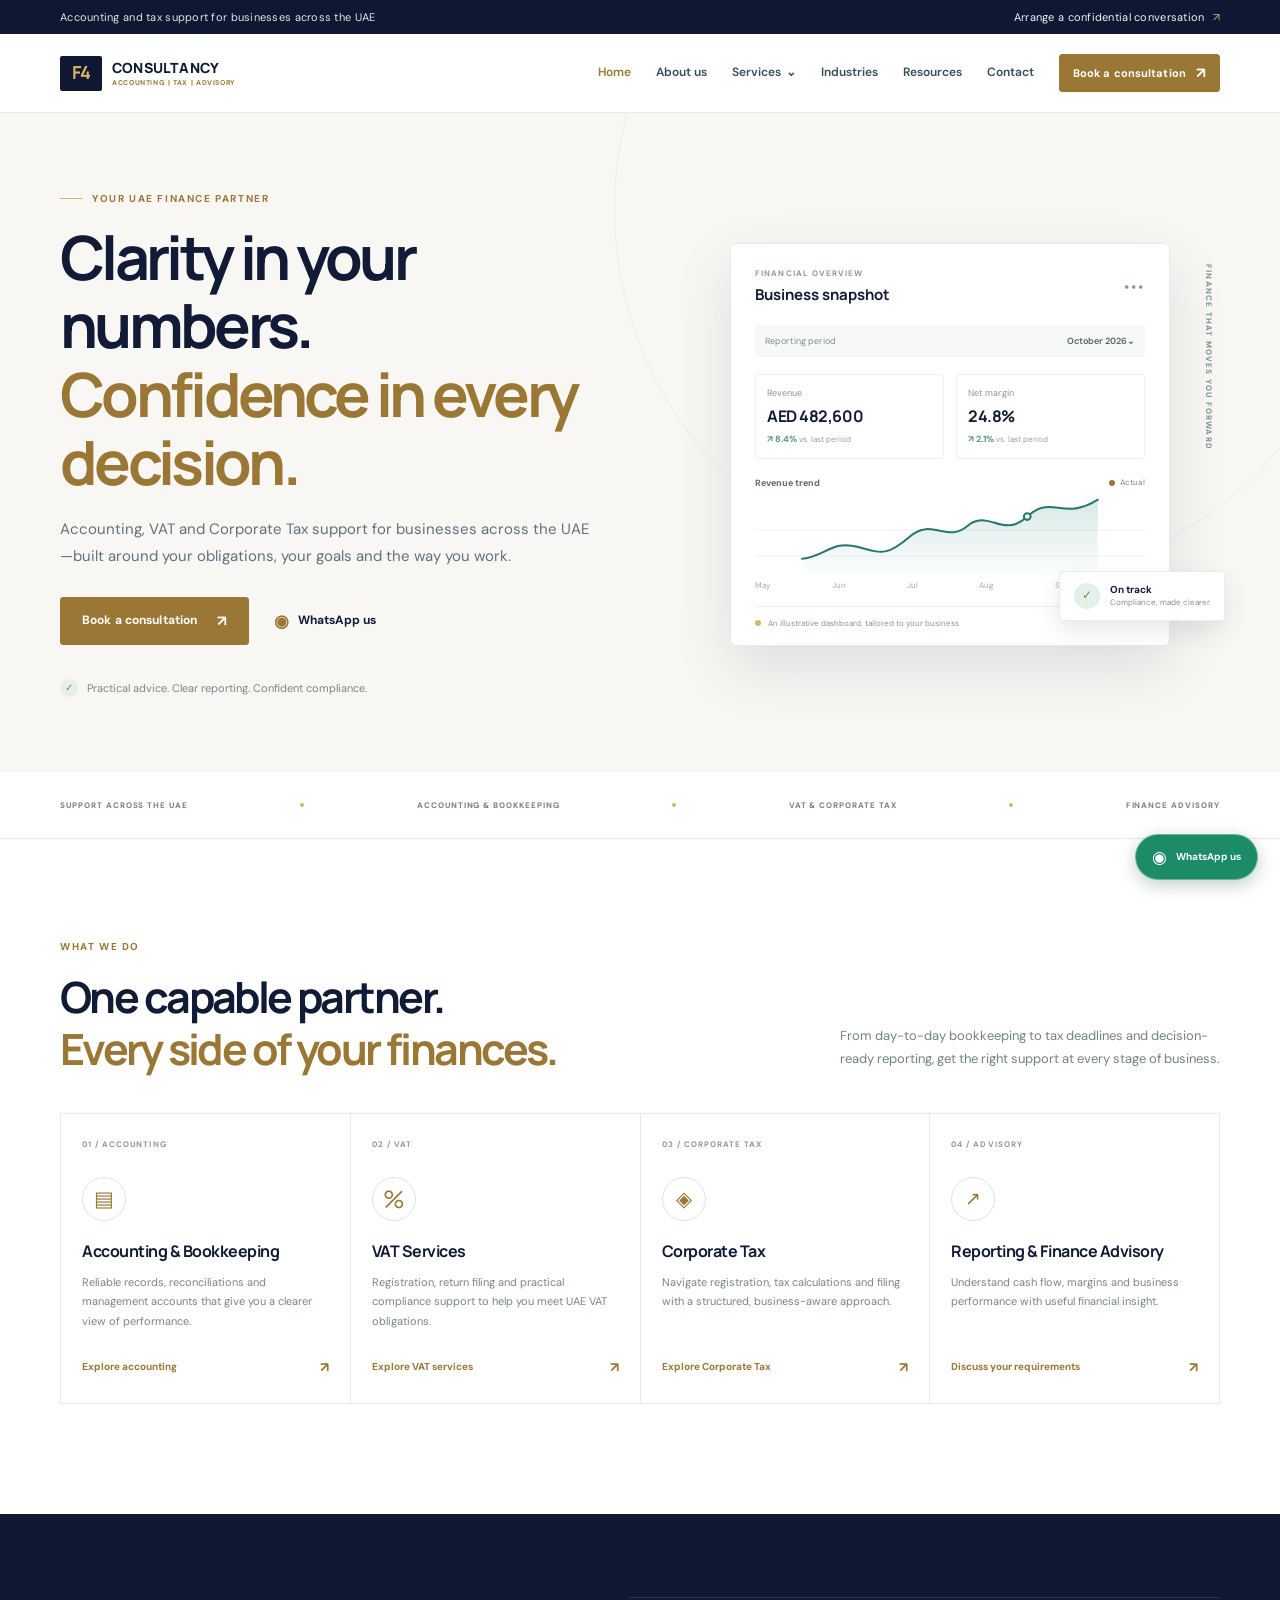
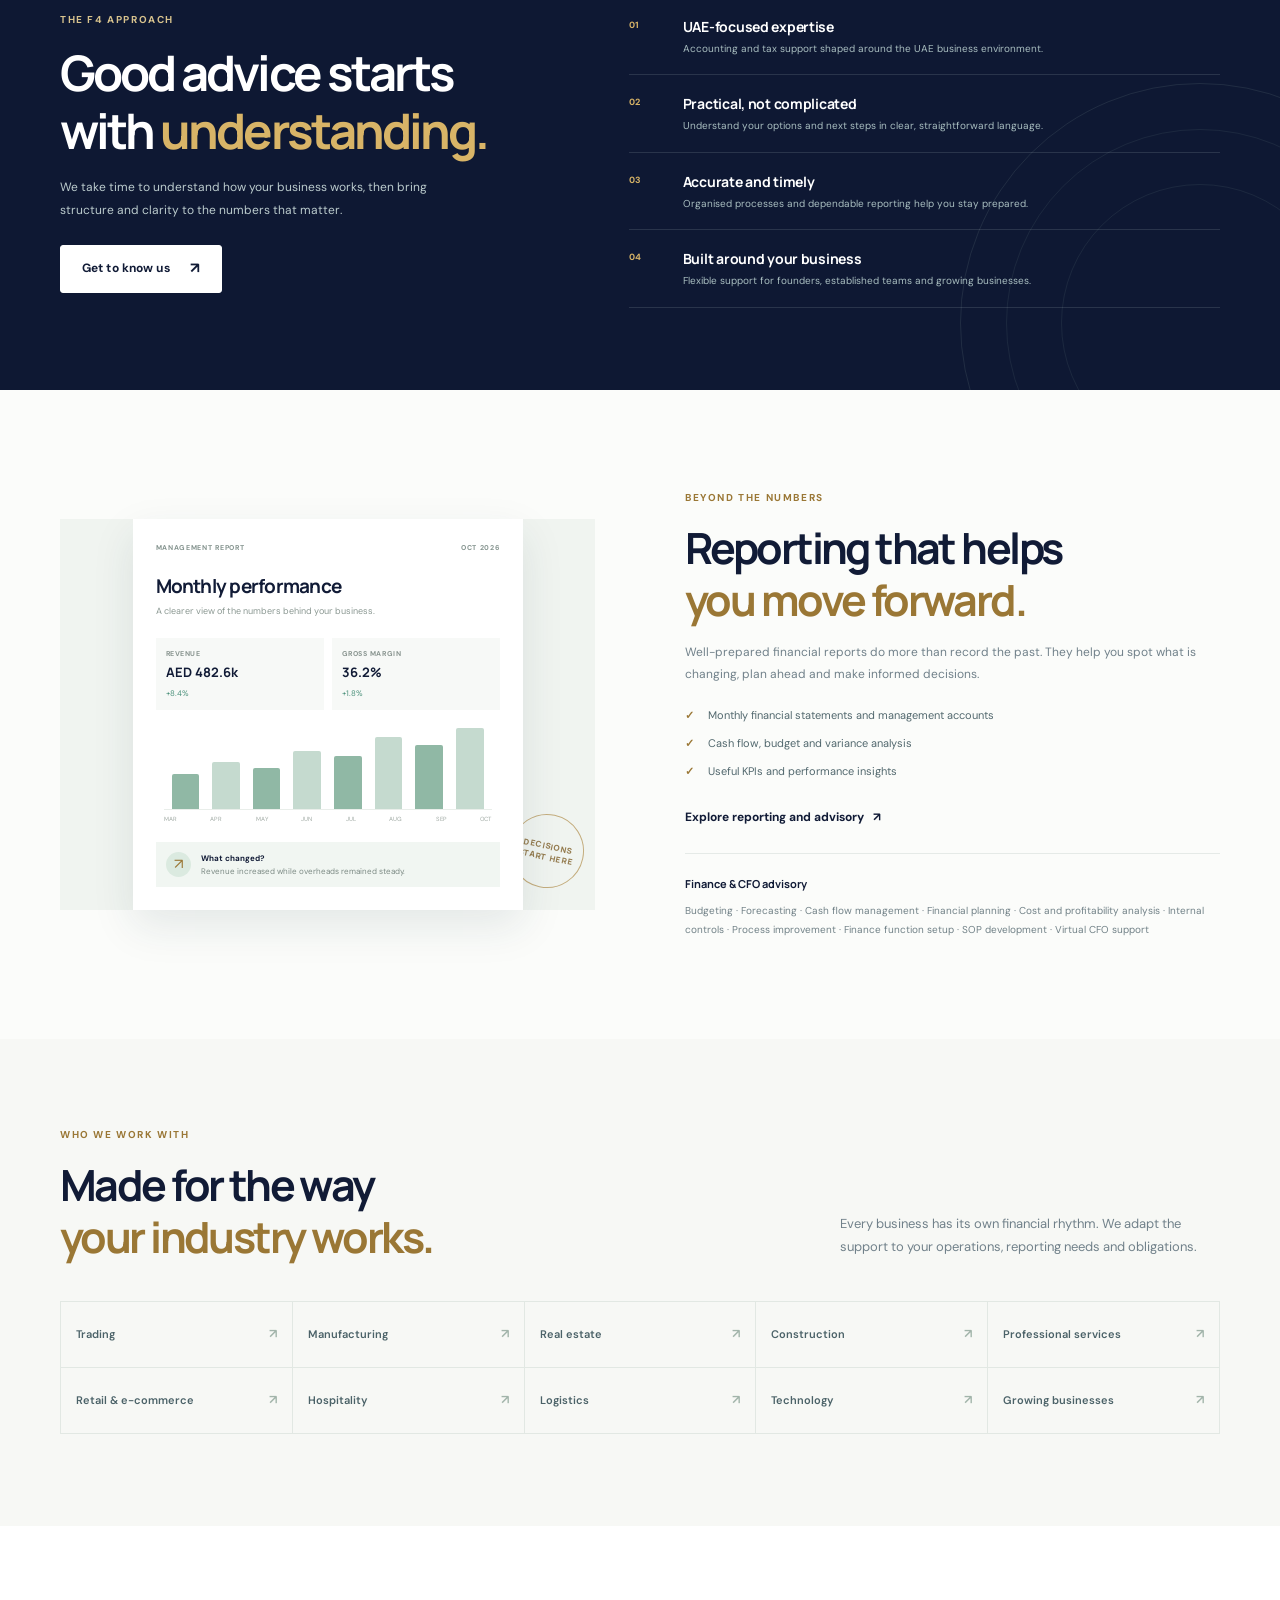
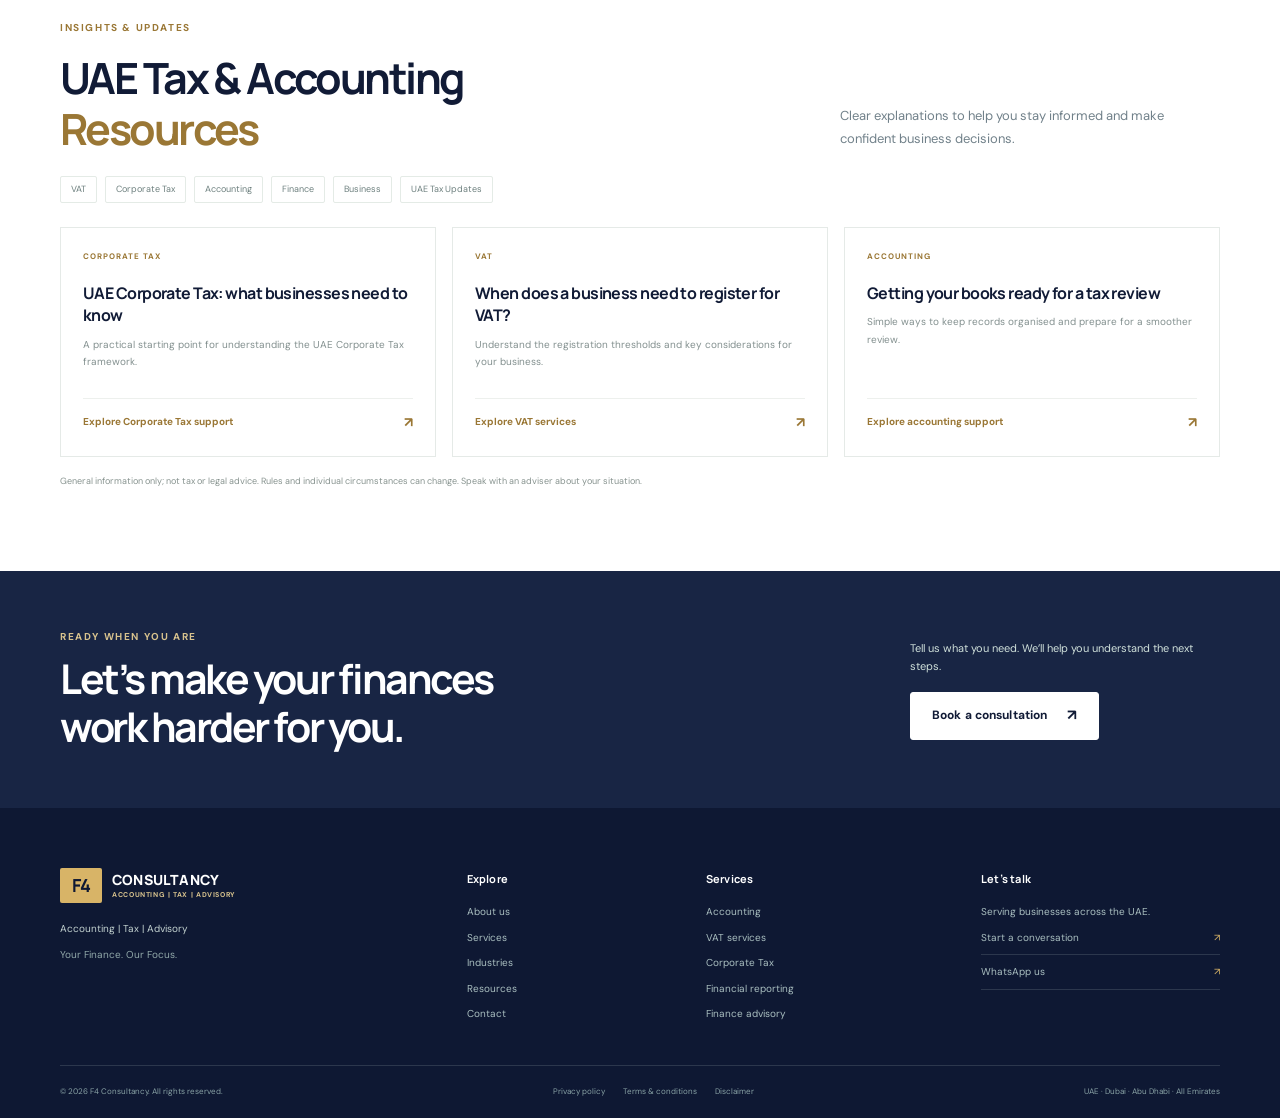
<file: index.html>
<!doctype html>
<html lang="en">
<head>
  <meta charset="utf-8">
  <meta name="viewport" content="width=device-width, initial-scale=1">
  <meta name="description" content="Accounting, bookkeeping, UAE VAT and Corporate Tax support for businesses across the Emirates. Get clear, practical financial guidance from F4 Consultancy.">
  <meta name="theme-color" content="#0e1833">
  <title>UAE Accounting, VAT & Corporate Tax | F4 Consultancy</title>
  <link rel="preconnect" href="https://fonts.googleapis.com">
  <link rel="preconnect" href="https://fonts.gstatic.com" crossorigin>
  <link href="https://fonts.googleapis.com/css2?family=DM+Sans:wght@400;500;600;700&family=Manrope:wght@400;500;600;700;800&display=swap" rel="stylesheet">
  <link rel="stylesheet" href="styles.css">
  <script src="script.js" defer></script>
</head>
<body>
  <div class="topline"><div class="container topline-inner"><span>Accounting and tax support for businesses across the UAE</span><a href="contact.html">Arrange a confidential conversation <span aria-hidden="true">↗</span></a></div></div>
  <header class="site-header">
    <div class="container nav-wrap">
      <a class="brand" href="index.html" aria-label="F4 Consultancy home"><span class="brand-mark">F4</span><span class="brand-name">CONSULTANCY<span>ACCOUNTING | TAX | ADVISORY</span></span></a>
      <button class="menu-toggle" type="button" aria-expanded="false" aria-controls="main-nav"><span></span><span></span><span class="sr-only">Open navigation</span></button>
      <nav class="main-nav" id="main-nav" aria-label="Main navigation">
        <a class="active" href="index.html">Home</a>
        <a href="about.html">About us</a>
        <div class="nav-dropdown"><a href="#services">Services <span aria-hidden="true">⌄</span></a><div class="dropdown-panel">
          <a href="accounting.html">Accounting &amp; Bookkeeping</a><a href="vat.html">VAT Services</a><a href="corporate-tax.html">Corporate Tax</a><a href="#reporting">Financial Reporting</a><a href="#advisory">CFO &amp; Finance Advisory</a>
        </div></div>
        <a href="#industries">Industries</a><a href="#resources">Resources</a><a href="contact.html">Contact</a>
        <a class="button button-small nav-cta" href="contact.html">Book a consultation <span aria-hidden="true">↗</span></a>
      </nav>
    </div>
  </header>
  <main>
    <section class="hero">
      <div class="container hero-grid">
        <div class="hero-copy">
          <p class="eyebrow"><span class="eyebrow-line"></span> Your UAE finance partner</p>
          <h1>Clarity in your numbers.<br><span>Confidence in every decision.</span></h1>
          <p class="hero-lead">Accounting, VAT and Corporate Tax support for businesses across the UAE—built around your obligations, your goals and the way you work.</p>
          <div class="hero-actions"><a class="button" href="contact.html">Book a consultation <span aria-hidden="true">↗</span></a><a class="text-link" href="https://wa.me/971561907223?text=Hello%2C%20I%20would%20like%20to%20know%20more%20about%20your%20accounting%2FVAT%2FCorporate%20Tax%20services." target="_blank" rel="noopener noreferrer"><span class="whatsapp-icon" aria-hidden="true">◉</span> WhatsApp us</a></div>
          <div class="hero-note"><span class="check-mark">✓</span> Practical advice. Clear reporting. Confident compliance.</div>
        </div>
        <div class="hero-visual" aria-label="Illustration of a financial performance dashboard">
          <div class="visual-orbit orbit-one"></div><div class="visual-orbit orbit-two"></div>
          <div class="dashboard">
            <div class="dash-head"><div><span class="dash-caption">FINANCIAL OVERVIEW</span><strong>Business snapshot</strong></div><span class="dash-menu">•••</span></div>
            <div class="dash-period">Reporting period <b>October 2026⌄</b></div>
            <div class="metric-row"><div class="metric"><span>Revenue</span><b>AED 482,600</b><small class="positive">↗ 8.4% <em>vs. last period</em></small></div><div class="metric"><span>Net margin</span><b>24.8%</b><small class="positive">↗ 2.1% <em>vs. last period</em></small></div></div>
            <div class="chart-heading"><span>Revenue trend</span><span class="chart-legend"><i></i> Actual</span></div>
            <div class="chart" aria-hidden="true"><div class="chart-grid"></div><svg viewBox="0 0 440 128" role="img" aria-label="Illustrative rising revenue chart"><defs><linearGradient id="chartfill" x1="0" x2="0" y1="0" y2="1"><stop offset="0%" stop-color="#62a79a" stop-opacity=".25"/><stop offset="100%" stop-color="#62a79a" stop-opacity="0"/></linearGradient></defs><path d="M0,98 C35,94 45,70 82,80 S126,94 160,65 S215,75 246,49 S299,69 335,35 S388,43 440,10 L440,128 L0,128 Z" fill="url(#chartfill)"/><path d="M0,98 C35,94 45,70 82,80 S126,94 160,65 S215,75 246,49 S299,69 335,35 S388,43 440,10" fill="none" stroke="#26776f" stroke-width="3" stroke-linecap="round"/><circle cx="335" cy="35" r="5" fill="#fff" stroke="#26776f" stroke-width="3"/></svg></div>
            <div class="chart-labels"><span>May</span><span>Jun</span><span>Jul</span><span>Aug</span><span>Sep</span><span>Oct</span></div>
            <div class="dash-footer"><span class="dash-dot"></span> An illustrative dashboard, tailored to your business</div>
          </div>
          <div class="floating-note"><span class="note-icon">✓</span><span><b>On track</b><small>Compliance, made clearer</small></span></div>
          <span class="visual-label">FINANCE THAT MOVES YOU FORWARD</span>
        </div>
      </div>
    </section>

    <section class="trust-strip"><div class="container trust-inner"><span>SUPPORT ACROSS THE UAE</span><i></i><span>ACCOUNTING &amp; BOOKKEEPING</span><i></i><span>VAT &amp; CORPORATE TAX</span><i></i><span>FINANCE ADVISORY</span></div></section>

    <section class="section section-services" id="services">
      <div class="container">
        <div class="section-heading"><div><p class="eyebrow">What we do</p><h2>One capable partner.<br><span>Every side of your finances.</span></h2></div><p>From day-to-day bookkeeping to tax deadlines and decision-ready reporting, get the right support at every stage of business.</p></div>
        <div class="service-grid">
          <a class="service-card" href="accounting.html"><span class="card-number">01 / ACCOUNTING</span><span class="service-icon icon-ledger" aria-hidden="true">▤</span><h3>Accounting &amp; Bookkeeping</h3><p>Reliable records, reconciliations and management accounts that give you a clearer view of performance.</p><span class="card-link">Explore accounting <b>↗</b></span></a>
          <a class="service-card" href="vat.html"><span class="card-number">02 / VAT</span><span class="service-icon icon-vat" aria-hidden="true">%</span><h3>VAT Services</h3><p>Registration, return filing and practical compliance support to help you meet UAE VAT obligations.</p><span class="card-link">Explore VAT services <b>↗</b></span></a>
          <a class="service-card" href="corporate-tax.html"><span class="card-number">03 / CORPORATE TAX</span><span class="service-icon icon-tax" aria-hidden="true">◈</span><h3>Corporate Tax</h3><p>Navigate registration, tax calculations and filing with a structured, business-aware approach.</p><span class="card-link">Explore Corporate Tax <b>↗</b></span></a>
          <a class="service-card" href="contact.html"><span class="card-number">04 / ADVISORY</span><span class="service-icon icon-advisory" aria-hidden="true">↗</span><h3>Reporting &amp; Finance Advisory</h3><p>Understand cash flow, margins and business performance with useful financial insight.</p><span class="card-link">Discuss your requirements <b>↗</b></span></a>
        </div>
      </div>
    </section>

    <section class="section difference">
      <div class="container difference-grid"><div class="difference-intro"><p class="eyebrow eyebrow-light">The F4 approach</p><h2>Good advice starts<br>with <span>understanding.</span></h2><p>We take time to understand how your business works, then bring structure and clarity to the numbers that matter.</p><a class="button button-light" href="about.html">Get to know us <span aria-hidden="true">↗</span></a></div>
        <div class="difference-list">
          <article><span>01</span><div><h3>UAE-focused expertise</h3><p>Accounting and tax support shaped around the UAE business environment.</p></div></article>
          <article><span>02</span><div><h3>Practical, not complicated</h3><p>Understand your options and next steps in clear, straightforward language.</p></div></article>
          <article><span>03</span><div><h3>Accurate and timely</h3><p>Organised processes and dependable reporting help you stay prepared.</p></div></article>
          <article><span>04</span><div><h3>Built around your business</h3><p>Flexible support for founders, established teams and growing businesses.</p></div></article>
        </div>
        <div class="difference-ornament" aria-hidden="true"></div>
      </div>
    </section>

    <section class="section reporting-section" id="reporting">
      <div class="container reporting-grid"><div class="reporting-visual">
        <div class="report-card"><div class="report-top"><span>MANAGEMENT REPORT</span><span>OCT 2026</span></div><h3>Monthly performance</h3><p class="report-muted">A clearer view of the numbers behind your business.</p>
          <div class="report-kpis"><div><small>REVENUE</small><b>AED 482.6k</b><em>+8.4%</em></div><div><small>GROSS MARGIN</small><b>36.2%</b><em>+1.8%</em></div></div>
          <div class="report-bars"><span style="--bar:43%"></span><span style="--bar:58%"></span><span style="--bar:51%"></span><span style="--bar:72%"></span><span style="--bar:65%"></span><span style="--bar:89%"></span><span style="--bar:79%"></span><span style="--bar:100%"></span></div><div class="report-months"><span>MAR</span><span>APR</span><span>MAY</span><span>JUN</span><span>JUL</span><span>AUG</span><span>SEP</span><span>OCT</span></div>
          <div class="report-insight"><span>↗</span><p><b>What changed?</b><br>Revenue increased while overheads remained steady.</p></div>
        </div><div class="report-stamp">DECISIONS<br>START HERE</div>
      </div><div class="reporting-copy"><p class="eyebrow">Beyond the numbers</p><h2>Reporting that helps<br><span>you move forward.</span></h2><p>Well-prepared financial reports do more than record the past. They help you spot what is changing, plan ahead and make informed decisions.</p><ul class="check-list"><li>Monthly financial statements and management accounts</li><li>Cash flow, budget and variance analysis</li><li>Useful KPIs and performance insights</li></ul><a class="text-link" href="contact.html">Explore reporting and advisory <span aria-hidden="true">↗</span></a><div class="advisory-pills" id="advisory"><b>Finance &amp; CFO advisory</b><p>Budgeting · Forecasting · Cash flow management · Financial planning · Cost and profitability analysis · Internal controls · Process improvement · Finance function setup · SOP development · Virtual CFO support</p></div></div></div>
    </section>

    <section class="section industries-section" id="industries"><div class="container"><div class="section-heading"><div><p class="eyebrow">Who we work with</p><h2>Made for the way<br><span>your industry works.</span></h2></div><p>Every business has its own financial rhythm. We adapt the support to your operations, reporting needs and obligations.</p></div><div class="industry-grid"><div>Trading <span>↗</span></div><div>Manufacturing <span>↗</span></div><div>Real estate <span>↗</span></div><div>Construction <span>↗</span></div><div>Professional services <span>↗</span></div><div>Retail &amp; e-commerce <span>↗</span></div><div>Hospitality <span>↗</span></div><div>Logistics <span>↗</span></div><div>Technology <span>↗</span></div><div>Growing businesses <span>↗</span></div></div></div></section>

    <section class="section resources-section" id="resources"><div class="container"><div class="resources-heading"><div><p class="eyebrow">Insights &amp; updates</p><h2>UAE Tax &amp; Accounting<br><span>Resources</span></h2></div><p>Clear explanations to help you stay informed and make confident business decisions.</p></div><div class="resource-categories" aria-label="Resource categories"><span>VAT</span><span>Corporate Tax</span><span>Accounting</span><span>Finance</span><span>Business</span><span>UAE Tax Updates</span></div><div class="resource-grid">
      <a href="corporate-tax.html" class="resource-card"><span class="resource-tag">CORPORATE TAX</span><h3>UAE Corporate Tax: what businesses need to know</h3><p>A practical starting point for understanding the UAE Corporate Tax framework.</p><span class="resource-read">Explore Corporate Tax support <b>↗</b></span></a>
      <a href="vat.html" class="resource-card"><span class="resource-tag">VAT</span><h3>When does a business need to register for VAT?</h3><p>Understand the registration thresholds and key considerations for your business.</p><span class="resource-read">Explore VAT services <b>↗</b></span></a>
      <a href="accounting.html" class="resource-card"><span class="resource-tag">ACCOUNTING</span><h3>Getting your books ready for a tax review</h3><p>Simple ways to keep records organised and prepare for a smoother review.</p><span class="resource-read">Explore accounting support <b>↗</b></span></a>
    </div><p class="resource-disclaimer">General information only; not tax or legal advice. Rules and individual circumstances can change. Speak with an adviser about your situation.</p></div></section>

    <section class="cta-band"><div class="container cta-inner"><div><p class="eyebrow eyebrow-light">Ready when you are</p><h2>Let’s make your finances<br>work harder for you.</h2></div><div class="cta-action"><p>Tell us what you need. We’ll help you understand the next steps.</p><a class="button button-light" href="contact.html">Book a consultation <span aria-hidden="true">↗</span></a></div></div></section>
  </main>
  <footer class="site-footer"><div class="container"><div class="footer-main"><div class="footer-brand-col"><a class="brand brand-footer" href="index.html"><span class="brand-mark">F4</span><span class="brand-name">CONSULTANCY<span>ACCOUNTING | TAX | ADVISORY</span></span></a><p>Accounting | Tax | Advisory</p><p class="footer-tagline">Your Finance. Our Focus.</p></div><div class="footer-col"><h3>Explore</h3><a href="about.html">About us</a><a href="index.html#services">Services</a><a href="index.html#industries">Industries</a><a href="index.html#resources">Resources</a><a href="contact.html">Contact</a></div><div class="footer-col"><h3>Services</h3><a href="accounting.html">Accounting</a><a href="vat.html">VAT services</a><a href="corporate-tax.html">Corporate Tax</a><a href="index.html#reporting">Financial reporting</a><a href="contact.html">Finance advisory</a></div><div class="footer-contact"><h3>Let’s talk</h3><p>Serving businesses across the UAE.</p><a class="footer-contact-link" href="contact.html">Start a conversation <span>↗</span></a><a class="footer-contact-link" href="https://wa.me/971561907223?text=Hello%2C%20I%20would%20like%20to%20know%20more%20about%20your%20accounting%2FVAT%2FCorporate%20Tax%20services." target="_blank" rel="noopener noreferrer">WhatsApp us <span>↗</span></a></div></div><div class="footer-bottom"><span>© <span data-year>2026</span> F4 Consultancy. All rights reserved.</span><div><a href="contact.html#privacy">Privacy policy</a><a href="contact.html#terms">Terms &amp; conditions</a><a href="contact.html#disclaimer">Disclaimer</a></div><span class="footer-location">UAE · Dubai · Abu Dhabi · All Emirates</span></div></div></footer>
  <a class="floating-whatsapp" href="https://wa.me/971561907223?text=Hello%2C%20I%20would%20like%20to%20know%20more%20about%20your%20accounting%2FVAT%2FCorporate%20Tax%20services." target="_blank" rel="noopener noreferrer" aria-label="Message us on WhatsApp">◉<span>WhatsApp us</span></a>
</body>
</html>
</file>
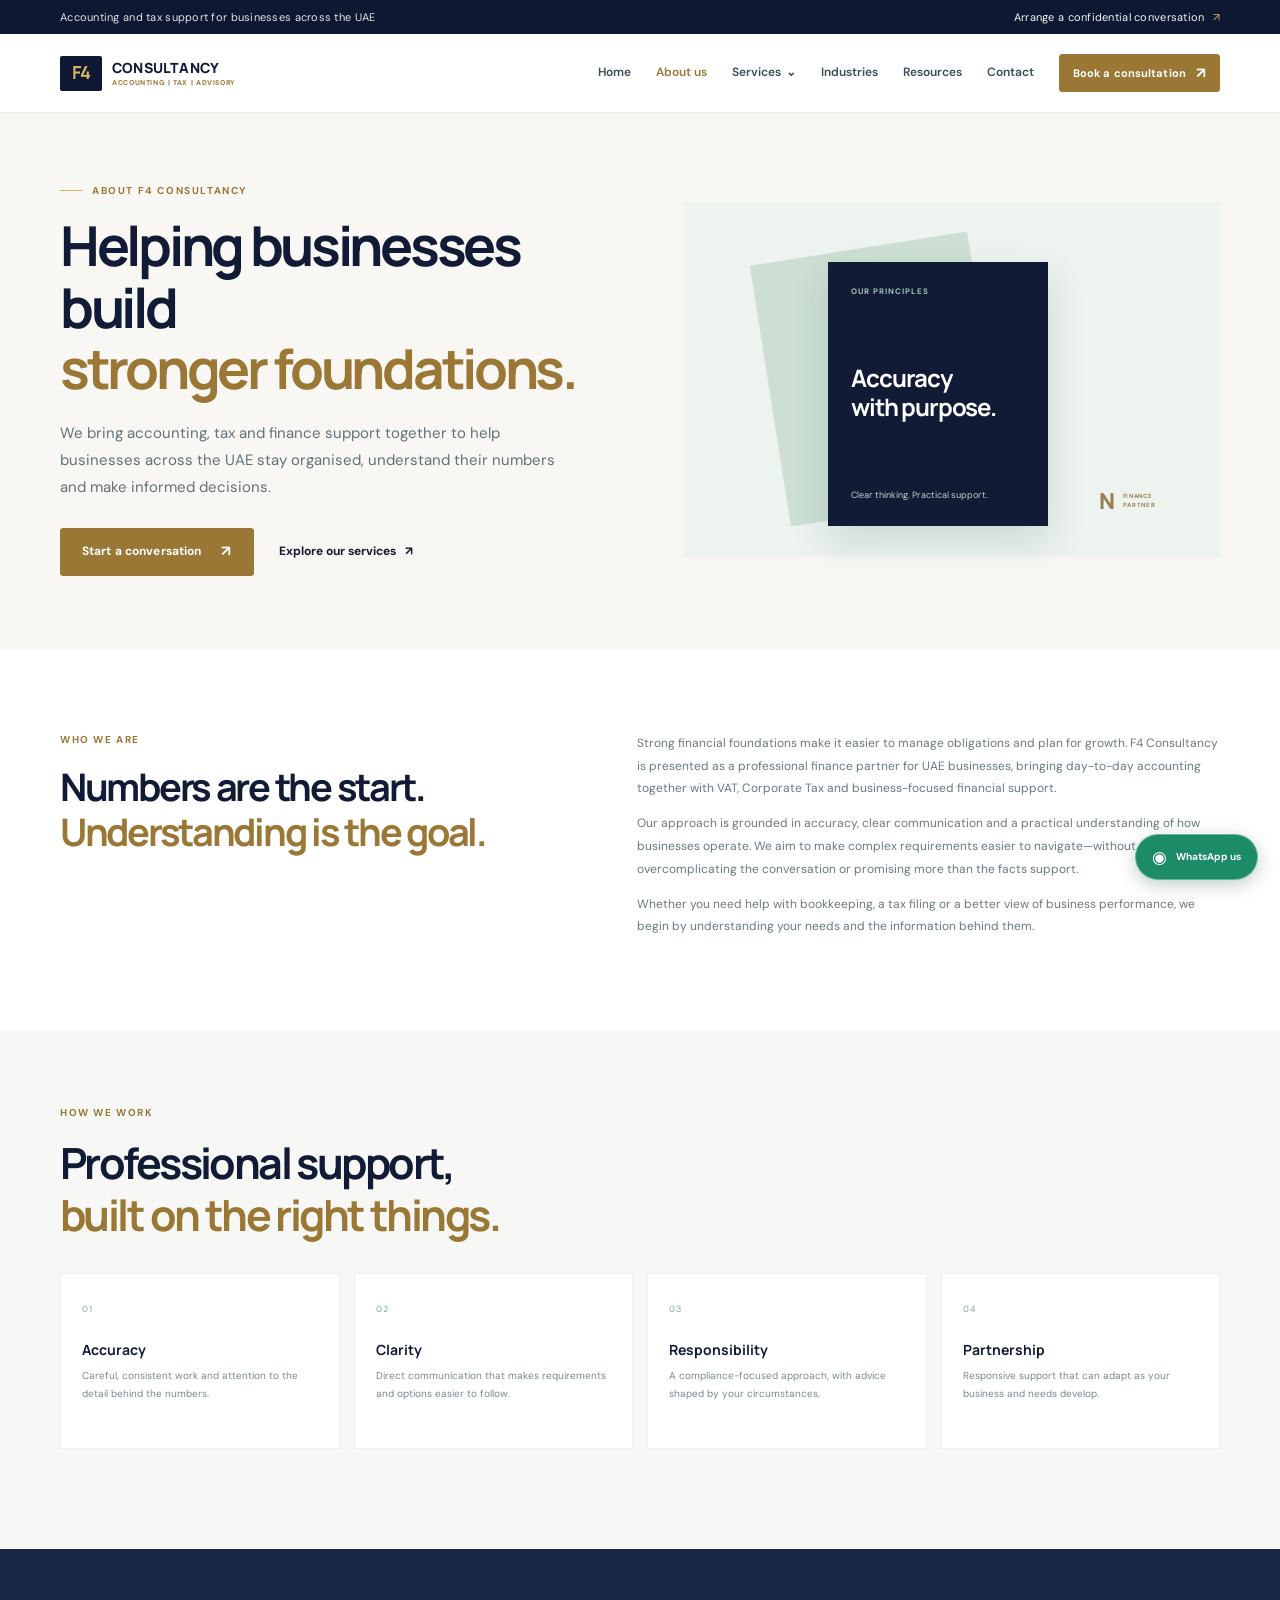
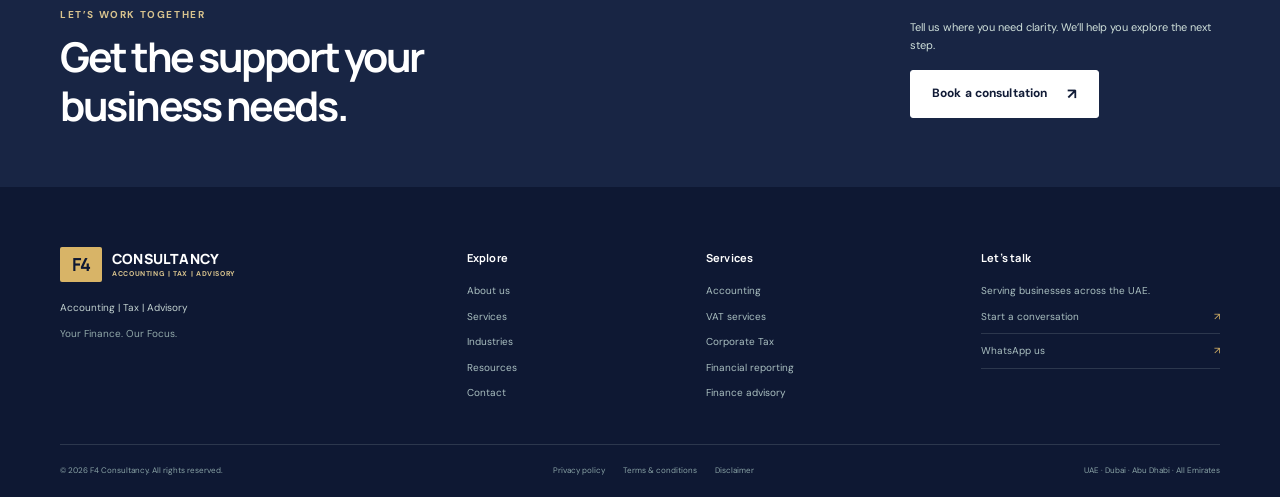
<file: about.html>
<!doctype html>
<html lang="en">
<head>
  <meta charset="utf-8"><meta name="viewport" content="width=device-width, initial-scale=1"><meta name="description" content="Meet F4 Consultancy, a professional accounting and tax partner supporting businesses across the UAE with practical finance expertise."><meta name="theme-color" content="#0e1833">
  <title>About F4 Consultancy | UAE Accounting &amp; Tax Partner</title><link rel="preconnect" href="https://fonts.googleapis.com"><link rel="preconnect" href="https://fonts.gstatic.com" crossorigin><link href="https://fonts.googleapis.com/css2?family=DM+Sans:wght@400;500;600;700&family=Manrope:wght@400;500;600;700;800&display=swap" rel="stylesheet"><link rel="stylesheet" href="styles.css"><script src="script.js" defer></script>
</head>
<body><div class="topline"><div class="container topline-inner"><span>Accounting and tax support for businesses across the UAE</span><a href="contact.html">Arrange a confidential conversation <span aria-hidden="true">↗</span></a></div></div><header class="site-header"><div class="container nav-wrap"><a class="brand" href="index.html" aria-label="F4 Consultancy home"><span class="brand-mark">F4</span><span class="brand-name">CONSULTANCY<span>ACCOUNTING | TAX | ADVISORY</span></span></a><button class="menu-toggle" type="button" aria-expanded="false" aria-controls="main-nav"><span></span><span></span><span class="sr-only">Open navigation</span></button><nav class="main-nav" id="main-nav" aria-label="Main navigation"><a href="index.html">Home</a><a class="active" href="about.html">About us</a><div class="nav-dropdown"><a href="index.html#services">Services <span aria-hidden="true">⌄</span></a><div class="dropdown-panel"><a href="accounting.html">Accounting &amp; Bookkeeping</a><a href="vat.html">VAT Services</a><a href="corporate-tax.html">Corporate Tax</a><a href="index.html#reporting">Financial Reporting</a><a href="index.html#advisory">CFO &amp; Finance Advisory</a></div></div><a href="index.html#industries">Industries</a><a href="index.html#resources">Resources</a><a href="contact.html">Contact</a><a class="button button-small nav-cta" href="contact.html">Book a consultation <span>↗</span></a></nav></div></header>
<main><section class="page-hero"><div class="container page-hero-grid"><div><p class="eyebrow"><span class="eyebrow-line"></span> About F4 Consultancy</p><h1>Helping businesses build<br><span>stronger foundations.</span></h1><p class="hero-lead">We bring accounting, tax and finance support together to help businesses across the UAE stay organised, understand their numbers and make informed decisions.</p><div class="hero-actions"><a class="button" href="contact.html">Start a conversation <span>↗</span></a><a class="text-link" href="index.html#services">Explore our services <span>↗</span></a></div></div><div class="page-hero-art about-art"><div class="about-block block-back"></div><div class="about-block block-front"><span>OUR PRINCIPLES</span><b>Accuracy<br>with purpose.</b><i>Clear thinking. Practical support.</i></div><div class="about-seal">N<span>FINANCE<br>PARTNER</span></div></div></div></section><section class="section about-story"><div class="container detail-grid"><div class="detail-intro"><p class="eyebrow">Who we are</p><h2>Numbers are the start.<br><span>Understanding is the goal.</span></h2></div><div class="story-copy"><p>Strong financial foundations make it easier to manage obligations and plan for growth. F4 Consultancy is presented as a professional finance partner for UAE businesses, bringing day-to-day accounting together with VAT, Corporate Tax and business-focused financial support.</p><p>Our approach is grounded in accuracy, clear communication and a practical understanding of how businesses operate. We aim to make complex requirements easier to navigate—without overcomplicating the conversation or promising more than the facts support.</p><p>Whether you need help with bookkeeping, a tax filing or a better view of business performance, we begin by understanding your needs and the information behind them.</p></div></div></section><section class="section values-section"><div class="container"><p class="eyebrow">How we work</p><h2>Professional support,<br><span>built on the right things.</span></h2><div class="values-grid"><article><span>01</span><h3>Accuracy</h3><p>Careful, consistent work and attention to the detail behind the numbers.</p></article><article><span>02</span><h3>Clarity</h3><p>Direct communication that makes requirements and options easier to follow.</p></article><article><span>03</span><h3>Responsibility</h3><p>A compliance-focused approach, with advice shaped by your circumstances.</p></article><article><span>04</span><h3>Partnership</h3><p>Responsive support that can adapt as your business and needs develop.</p></article></div></div></section><section class="cta-band"><div class="container cta-inner"><div><p class="eyebrow eyebrow-light">Let’s work together</p><h2>Get the support your<br>business needs.</h2></div><div class="cta-action"><p>Tell us where you need clarity. We’ll help you explore the next step.</p><a class="button button-light" href="contact.html">Book a consultation <span>↗</span></a></div></div></section></main>
<footer class="site-footer"><div class="container"><div class="footer-main"><div class="footer-brand-col"><a class="brand brand-footer" href="index.html"><span class="brand-mark">F4</span><span class="brand-name">CONSULTANCY<span>ACCOUNTING | TAX | ADVISORY</span></span></a><p>Accounting | Tax | Advisory</p><p class="footer-tagline">Your Finance. Our Focus.</p></div><div class="footer-col"><h3>Explore</h3><a href="about.html">About us</a><a href="index.html#services">Services</a><a href="index.html#industries">Industries</a><a href="index.html#resources">Resources</a><a href="contact.html">Contact</a></div><div class="footer-col"><h3>Services</h3><a href="accounting.html">Accounting</a><a href="vat.html">VAT services</a><a href="corporate-tax.html">Corporate Tax</a><a href="index.html#reporting">Financial reporting</a><a href="contact.html">Finance advisory</a></div><div class="footer-contact"><h3>Let’s talk</h3><p>Serving businesses across the UAE.</p><a class="footer-contact-link" href="contact.html">Start a conversation <span>↗</span></a><a class="footer-contact-link" href="https://wa.me/971561907223?text=Hello%2C%20I%20would%20like%20to%20know%20more%20about%20your%20accounting%2FVAT%2FCorporate%20Tax%20services." target="_blank" rel="noopener noreferrer">WhatsApp us <span>↗</span></a></div></div><div class="footer-bottom"><span>© <span data-year>2026</span> F4 Consultancy. All rights reserved.</span><div><a href="contact.html#privacy">Privacy policy</a><a href="contact.html#terms">Terms &amp; conditions</a><a href="contact.html#disclaimer">Disclaimer</a></div><span class="footer-location">UAE · Dubai · Abu Dhabi · All Emirates</span></div></div></footer><a class="floating-whatsapp" href="https://wa.me/971561907223?text=Hello%2C%20I%20would%20like%20to%20know%20more%20about%20your%20accounting%2FVAT%2FCorporate%20Tax%20services." target="_blank" rel="noopener noreferrer" aria-label="Message us on WhatsApp">◉<span>WhatsApp us</span></a></body></html>
</file>
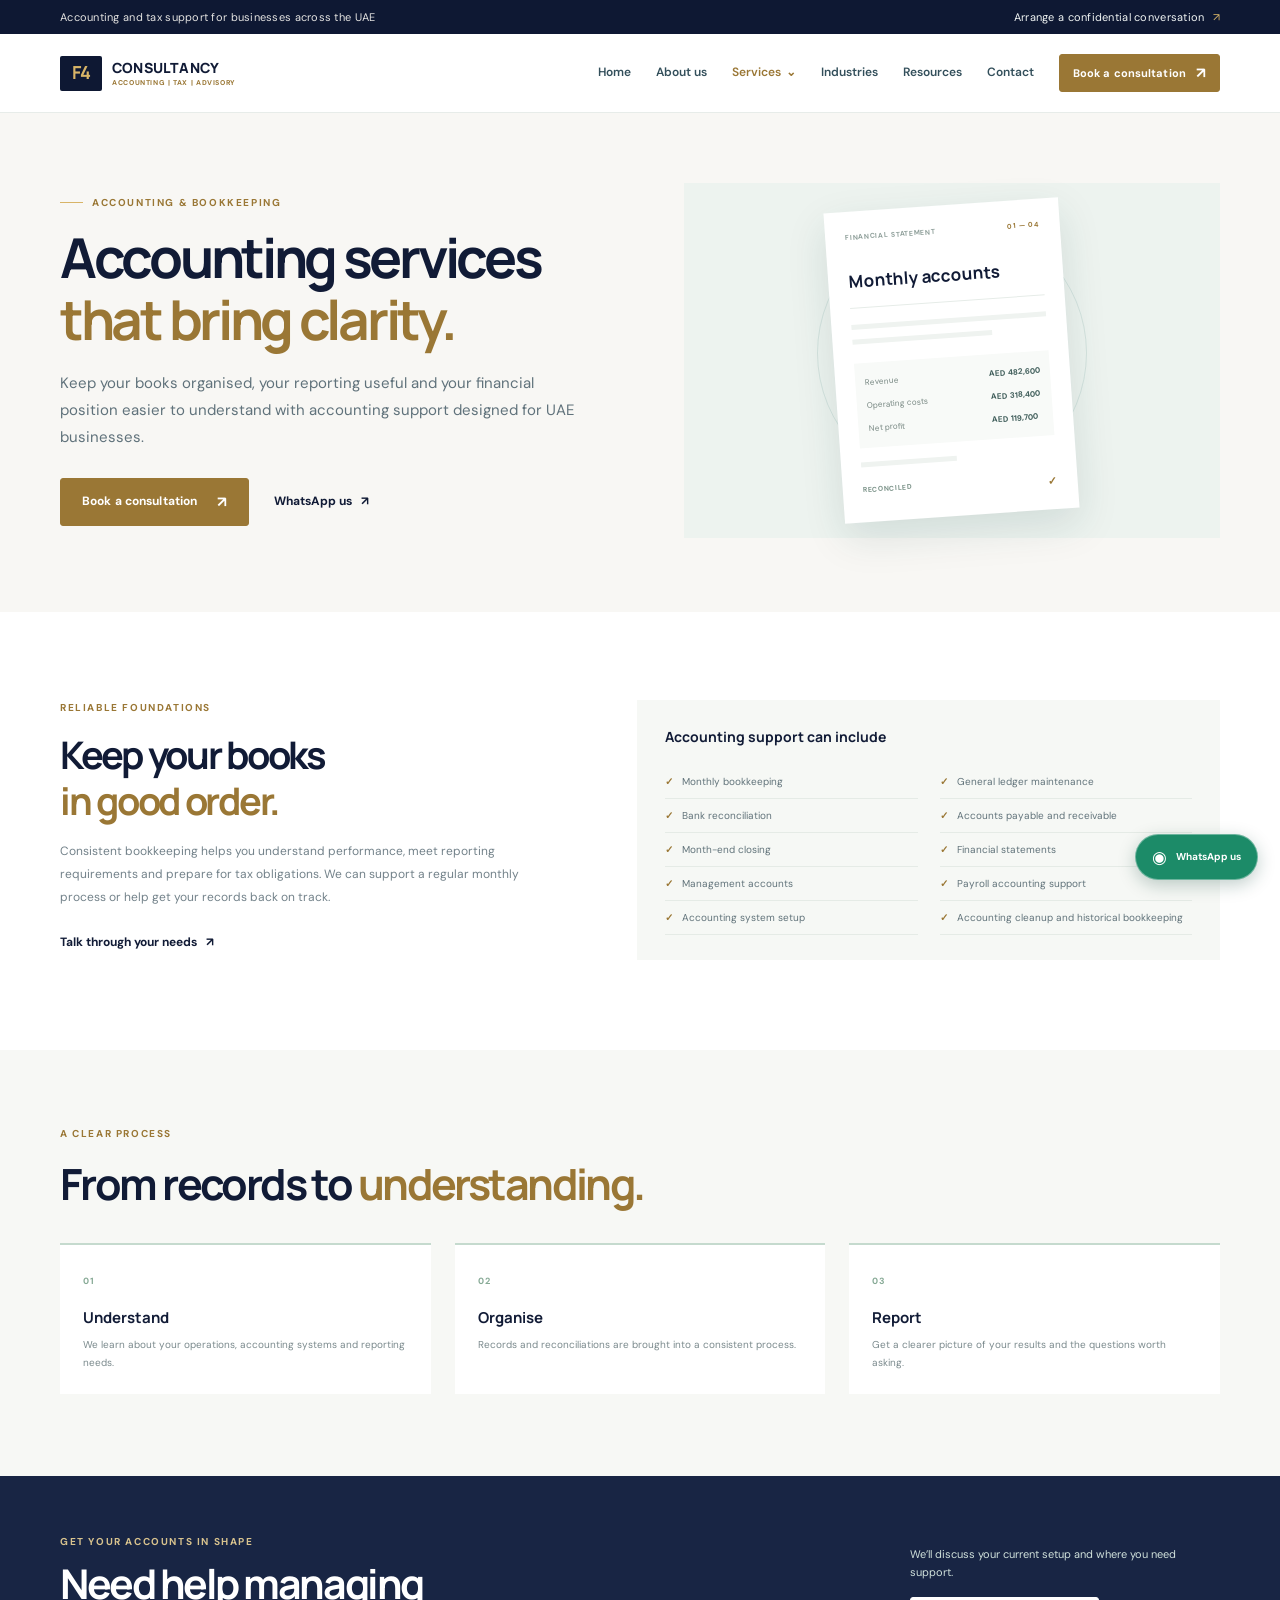
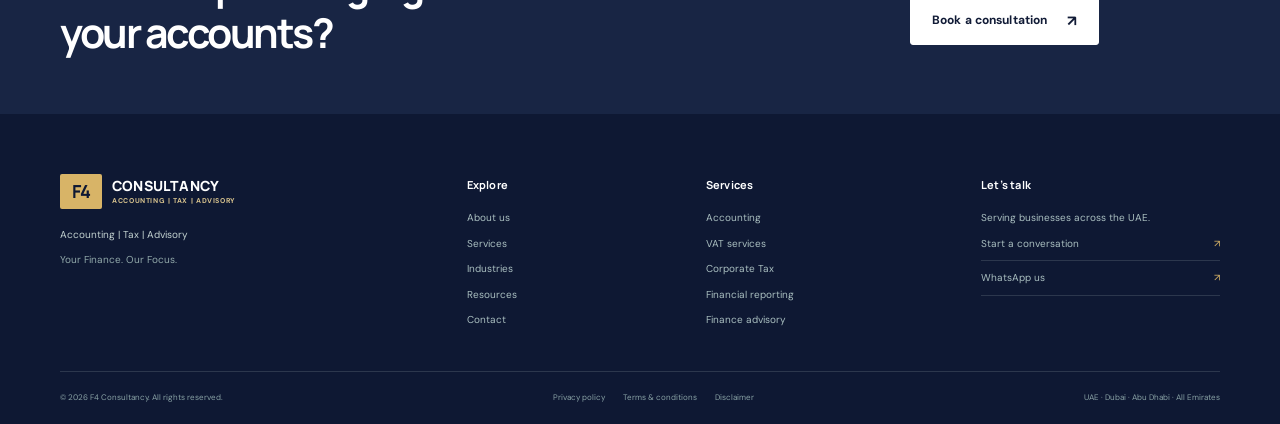
<file: accounting.html>
<!doctype html>
<html lang="en">
<head>
  <meta charset="utf-8"><meta name="viewport" content="width=device-width, initial-scale=1"><meta name="description" content="Accounting and bookkeeping services in the UAE, including reconciliations, monthly reporting, financial statements and accounting cleanup."><meta name="theme-color" content="#0e1833">
  <title>Accounting &amp; Bookkeeping Services UAE | F4 Consultancy</title><link rel="preconnect" href="https://fonts.googleapis.com"><link rel="preconnect" href="https://fonts.gstatic.com" crossorigin><link href="https://fonts.googleapis.com/css2?family=DM+Sans:wght@400;500;600;700&family=Manrope:wght@400;500;600;700;800&display=swap" rel="stylesheet"><link rel="stylesheet" href="styles.css"><script src="script.js" defer></script>
</head>
<body><div class="topline"><div class="container topline-inner"><span>Accounting and tax support for businesses across the UAE</span><a href="contact.html">Arrange a confidential conversation <span aria-hidden="true">↗</span></a></div></div><header class="site-header"><div class="container nav-wrap"><a class="brand" href="index.html" aria-label="F4 Consultancy home"><span class="brand-mark">F4</span><span class="brand-name">CONSULTANCY<span>ACCOUNTING | TAX | ADVISORY</span></span></a><button class="menu-toggle" type="button" aria-expanded="false" aria-controls="main-nav"><span></span><span></span><span class="sr-only">Open navigation</span></button><nav class="main-nav" id="main-nav" aria-label="Main navigation"><a href="index.html">Home</a><a href="about.html">About us</a><div class="nav-dropdown"><a class="active" href="index.html#services">Services <span aria-hidden="true">⌄</span></a><div class="dropdown-panel"><a class="active" href="accounting.html">Accounting &amp; Bookkeeping</a><a href="vat.html">VAT Services</a><a href="corporate-tax.html">Corporate Tax</a><a href="index.html#reporting">Financial Reporting</a><a href="index.html#advisory">CFO &amp; Finance Advisory</a></div></div><a href="index.html#industries">Industries</a><a href="index.html#resources">Resources</a><a href="contact.html">Contact</a><a class="button button-small nav-cta" href="contact.html">Book a consultation <span aria-hidden="true">↗</span></a></nav></div></header>
<main><section class="page-hero"><div class="container page-hero-grid"><div><p class="eyebrow"><span class="eyebrow-line"></span> Accounting &amp; bookkeeping</p><h1>Accounting services<br><span>that bring clarity.</span></h1><p class="hero-lead">Keep your books organised, your reporting useful and your financial position easier to understand with accounting support designed for UAE businesses.</p><div class="hero-actions"><a class="button" href="contact.html">Book a consultation <span>↗</span></a><a class="text-link" href="https://wa.me/971561907223?text=Hello%2C%20I%20would%20like%20help%20with%20accounting%20and%20bookkeeping." target="_blank" rel="noopener noreferrer">WhatsApp us <span>↗</span></a></div></div><div class="page-hero-art accounting-art"><div class="art-paper"><div class="paper-head"><span>FINANCIAL STATEMENT</span><b>01 — 04</b></div><div class="paper-title">Monthly accounts</div><div class="paper-rule"></div><div class="paper-line long"></div><div class="paper-line mid"></div><div class="paper-table"><span>Revenue</span><b>AED 482,600</b><span>Operating costs</span><b>AED 318,400</b><span>Net profit</span><b>AED 119,700</b></div><div class="paper-line short"></div><div class="paper-sign">RECONCILED <b>✓</b></div></div><div class="art-disc"></div></div></div></section><section class="section service-detail"><div class="container detail-grid"><div class="detail-intro"><p class="eyebrow">Reliable foundations</p><h2>Keep your books<br><span>in good order.</span></h2><p>Consistent bookkeeping helps you understand performance, meet reporting requirements and prepare for tax obligations. We can support a regular monthly process or help get your records back on track.</p><a class="text-link" href="contact.html">Talk through your needs <span>↗</span></a></div><div class="detail-list"><h3>Accounting support can include</h3><ul class="service-list"><li>Monthly bookkeeping</li><li>General ledger maintenance</li><li>Bank reconciliation</li><li>Accounts payable and receivable</li><li>Month-end closing</li><li>Financial statements</li><li>Management accounts</li><li>Payroll accounting support</li><li>Accounting system setup</li><li>Accounting cleanup and historical bookkeeping</li></ul></div></div></section><section class="process-band"><div class="container"><p class="eyebrow">A clear process</p><h2>From records to <span>understanding.</span></h2><div class="process-grid"><article><b>01</b><h3>Understand</h3><p>We learn about your operations, accounting systems and reporting needs.</p></article><article><b>02</b><h3>Organise</h3><p>Records and reconciliations are brought into a consistent process.</p></article><article><b>03</b><h3>Report</h3><p>Get a clearer picture of your results and the questions worth asking.</p></article></div></div></section><section class="cta-band"><div class="container cta-inner"><div><p class="eyebrow eyebrow-light">Get your accounts in shape</p><h2>Need help managing<br>your accounts?</h2></div><div class="cta-action"><p>We’ll discuss your current setup and where you need support.</p><a class="button button-light" href="contact.html">Book a consultation <span>↗</span></a></div></div></section></main>
<footer class="site-footer"><div class="container"><div class="footer-main"><div class="footer-brand-col"><a class="brand brand-footer" href="index.html"><span class="brand-mark">F4</span><span class="brand-name">CONSULTANCY<span>ACCOUNTING | TAX | ADVISORY</span></span></a><p>Accounting | Tax | Advisory</p><p class="footer-tagline">Your Finance. Our Focus.</p></div><div class="footer-col"><h3>Explore</h3><a href="about.html">About us</a><a href="index.html#services">Services</a><a href="index.html#industries">Industries</a><a href="index.html#resources">Resources</a><a href="contact.html">Contact</a></div><div class="footer-col"><h3>Services</h3><a href="accounting.html">Accounting</a><a href="vat.html">VAT services</a><a href="corporate-tax.html">Corporate Tax</a><a href="index.html#reporting">Financial reporting</a><a href="contact.html">Finance advisory</a></div><div class="footer-contact"><h3>Let’s talk</h3><p>Serving businesses across the UAE.</p><a class="footer-contact-link" href="contact.html">Start a conversation <span>↗</span></a><a class="footer-contact-link" href="https://wa.me/971561907223?text=Hello%2C%20I%20would%20like%20to%20know%20more%20about%20your%20accounting%2FVAT%2FCorporate%20Tax%20services." target="_blank" rel="noopener noreferrer">WhatsApp us <span>↗</span></a></div></div><div class="footer-bottom"><span>© <span data-year>2026</span> F4 Consultancy. All rights reserved.</span><div><a href="contact.html#privacy">Privacy policy</a><a href="contact.html#terms">Terms &amp; conditions</a><a href="contact.html#disclaimer">Disclaimer</a></div><span class="footer-location">UAE · Dubai · Abu Dhabi · All Emirates</span></div></div></footer><a class="floating-whatsapp" href="https://wa.me/971561907223?text=Hello%2C%20I%20would%20like%20to%20know%20more%20about%20your%20accounting%2FVAT%2FCorporate%20Tax%20services." target="_blank" rel="noopener noreferrer" aria-label="Message us on WhatsApp">◉<span>WhatsApp us</span></a></body></html>
</file>
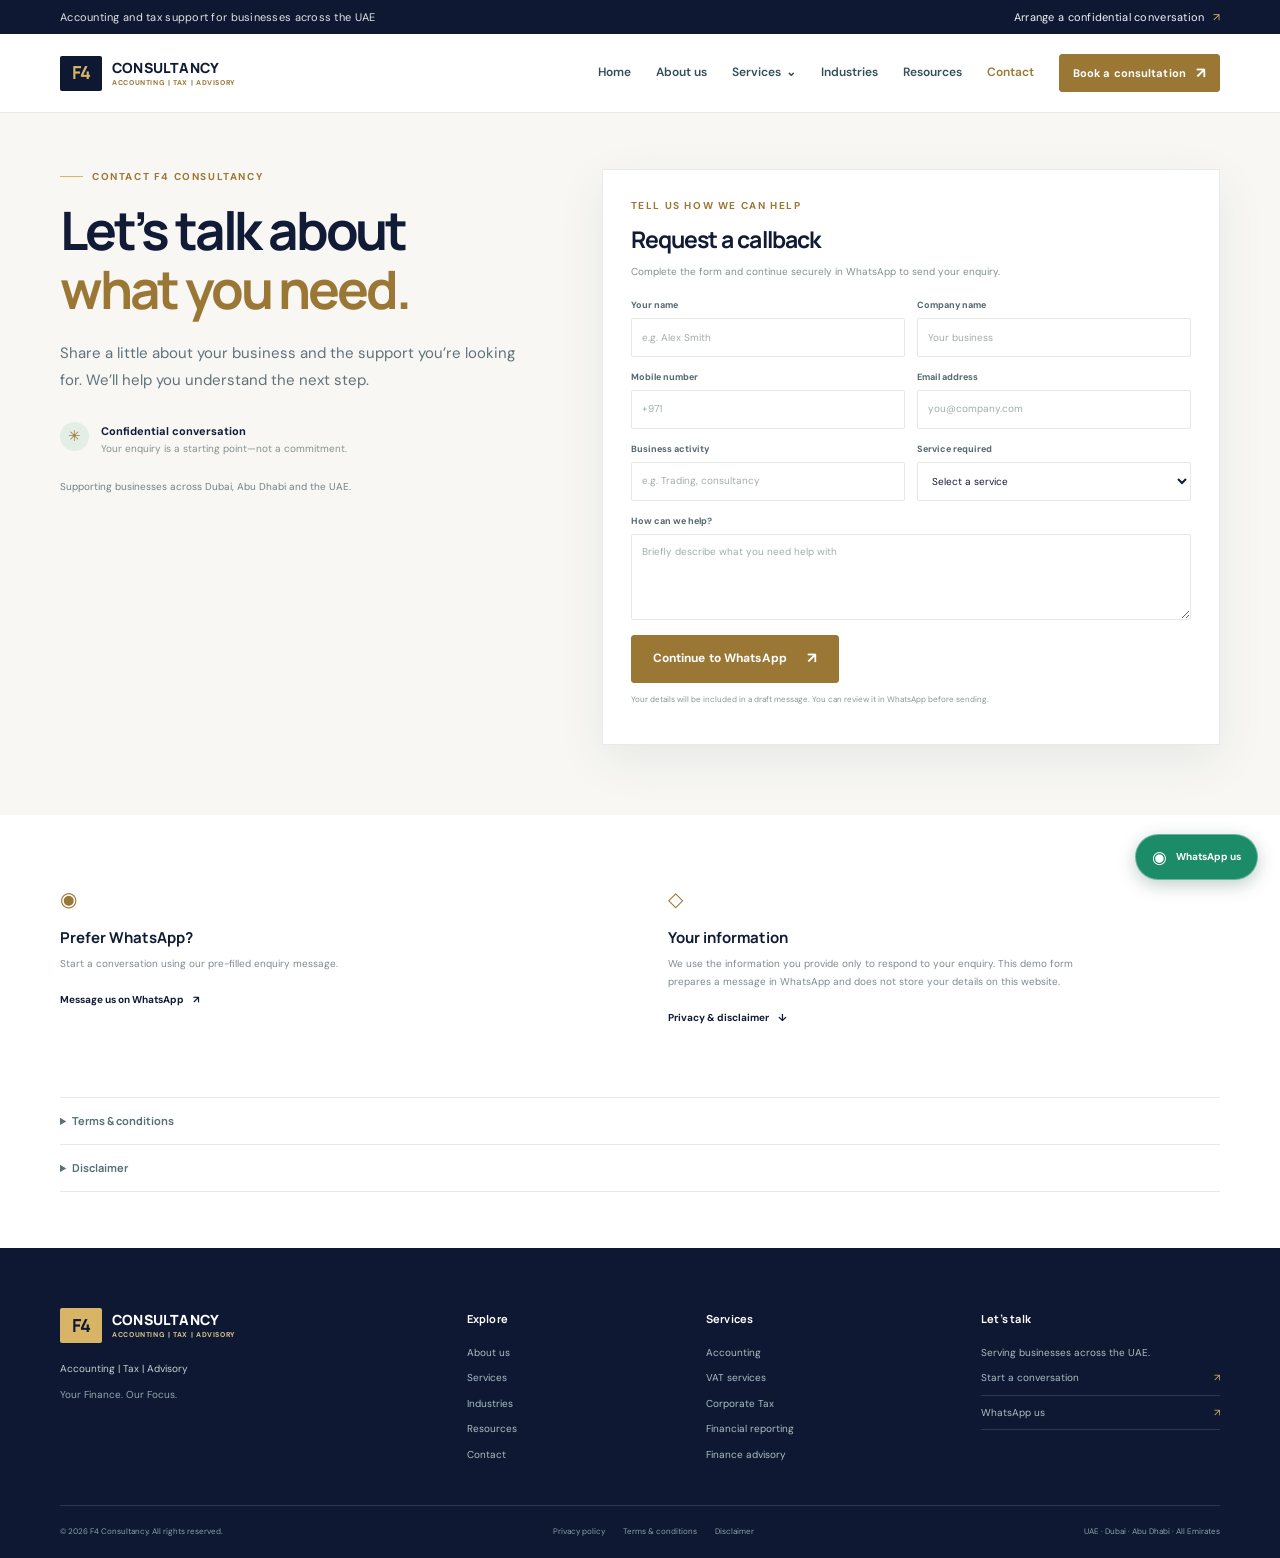
<file: contact.html>
<!doctype html>
<html lang="en">
<head>
  <meta charset="utf-8"><meta name="viewport" content="width=device-width, initial-scale=1"><meta name="description" content="Contact F4 Consultancy to discuss accounting, VAT, Corporate Tax or finance advisory support for your UAE business."><meta name="theme-color" content="#0e1833">
  <title>Contact F4 Consultancy | Book a UAE Tax Consultation</title><link rel="preconnect" href="https://fonts.googleapis.com"><link rel="preconnect" href="https://fonts.gstatic.com" crossorigin><link href="https://fonts.googleapis.com/css2?family=DM+Sans:wght@400;500;600;700&family=Manrope:wght@400;500;600;700;800&display=swap" rel="stylesheet"><link rel="stylesheet" href="styles.css"><script src="script.js" defer></script>
</head>
<body><div class="topline"><div class="container topline-inner"><span>Accounting and tax support for businesses across the UAE</span><a href="#contact-form">Arrange a confidential conversation <span aria-hidden="true">↗</span></a></div></div><header class="site-header"><div class="container nav-wrap"><a class="brand" href="index.html" aria-label="F4 Consultancy home"><span class="brand-mark">F4</span><span class="brand-name">CONSULTANCY<span>ACCOUNTING | TAX | ADVISORY</span></span></a><button class="menu-toggle" type="button" aria-expanded="false" aria-controls="main-nav"><span></span><span></span><span class="sr-only">Open navigation</span></button><nav class="main-nav" id="main-nav" aria-label="Main navigation"><a href="index.html">Home</a><a href="about.html">About us</a><div class="nav-dropdown"><a href="index.html#services">Services <span aria-hidden="true">⌄</span></a><div class="dropdown-panel"><a href="accounting.html">Accounting &amp; Bookkeeping</a><a href="vat.html">VAT Services</a><a href="corporate-tax.html">Corporate Tax</a><a href="index.html#reporting">Financial Reporting</a><a href="index.html#advisory">CFO &amp; Finance Advisory</a></div></div><a href="index.html#industries">Industries</a><a href="index.html#resources">Resources</a><a class="active" href="contact.html">Contact</a><a class="button button-small nav-cta" href="#contact-form">Book a consultation <span>↗</span></a></nav></div></header>
<main><section class="page-hero contact-hero"><div class="container page-hero-grid"><div><p class="eyebrow"><span class="eyebrow-line"></span> Contact F4 Consultancy</p><h1>Let’s talk about<br><span>what you need.</span></h1><p class="hero-lead">Share a little about your business and the support you’re looking for. We’ll help you understand the next step.</p><div class="contact-promise"><span>✳</span><p><b>Confidential conversation</b><br>Your enquiry is a starting point—not a commitment.</p></div><p class="contact-area">Supporting businesses across Dubai, Abu Dhabi and the UAE.</p></div><div class="contact-form-card" id="contact-form"><div class="form-heading"><span class="eyebrow">Tell us how we can help</span><h2>Request a callback</h2><p>Complete the form and continue securely in WhatsApp to send your enquiry.</p></div><form data-whatsapp-form>
  <div class="form-grid"><label>Your name<input name="name" autocomplete="name" required placeholder="e.g. Alex Smith"></label><label>Company name<input name="company" autocomplete="organization" required placeholder="Your business"></label><label>Mobile number<input name="mobile" type="tel" autocomplete="tel" required placeholder="+971"></label><label>Email address<input name="email" type="email" autocomplete="email" required placeholder="you@company.com"></label><label>Business activity<input name="activity" required placeholder="e.g. Trading, consultancy"></label><label>Service required<select name="service" required><option value="" disabled selected>Select a service</option><option>Accounting &amp; Bookkeeping</option><option>VAT Services</option><option>Corporate Tax</option><option>Financial Reporting</option><option>Finance &amp; CFO Advisory</option><option>Business Advisory</option><option>Other</option></select></label><label class="form-full">How can we help?<textarea name="message" rows="4" placeholder="Briefly describe what you need help with"></textarea></label></div>
  <button class="button form-submit" type="submit">Continue to WhatsApp <span aria-hidden="true">↗</span></button><p class="form-note">Your details will be included in a draft message. You can review it in WhatsApp before sending.</p><p class="form-status" role="status" aria-live="polite"></p>
</form></div></div></section>
<section class="contact-bottom"><div class="container"><div><span class="contact-bottom-icon">◉</span><h3>Prefer WhatsApp?</h3><p>Start a conversation using our pre-filled enquiry message.</p><a href="https://wa.me/971561907223?text=Hello%2C%20I%20would%20like%20to%20know%20more%20about%20your%20accounting%2FVAT%2FCorporate%20Tax%20services." target="_blank" rel="noopener noreferrer" class="text-link">Message us on WhatsApp <span>↗</span></a></div><div id="privacy"><span class="contact-bottom-icon">◇</span><h3>Your information</h3><p>We use the information you provide only to respond to your enquiry. This demo form prepares a message in WhatsApp and does not store your details on this website.</p><a href="#disclaimer" class="text-link">Privacy &amp; disclaimer <span>↓</span></a></div></div></section>
<section class="legal-notes" id="terms"><div class="container"><details><summary>Terms &amp; conditions</summary><p>Website content is provided for general information only and does not constitute an offer or engagement. Any professional services are subject to a separate written agreement defining scope, fees and responsibilities.</p></details><details id="disclaimer"><summary>Disclaimer</summary><p>Information on this website is general in nature, may not reflect the most recent regulatory changes and is not a substitute for professional tax, accounting or legal advice. The application of UAE requirements depends on each business’s facts and circumstances. Obtain advice based on your specific situation.</p></details></div></section></main>
<footer class="site-footer"><div class="container"><div class="footer-main"><div class="footer-brand-col"><a class="brand brand-footer" href="index.html"><span class="brand-mark">F4</span><span class="brand-name">CONSULTANCY<span>ACCOUNTING | TAX | ADVISORY</span></span></a><p>Accounting | Tax | Advisory</p><p class="footer-tagline">Your Finance. Our Focus.</p></div><div class="footer-col"><h3>Explore</h3><a href="about.html">About us</a><a href="index.html#services">Services</a><a href="index.html#industries">Industries</a><a href="index.html#resources">Resources</a><a href="contact.html">Contact</a></div><div class="footer-col"><h3>Services</h3><a href="accounting.html">Accounting</a><a href="vat.html">VAT services</a><a href="corporate-tax.html">Corporate Tax</a><a href="index.html#reporting">Financial reporting</a><a href="index.html#reporting">Finance advisory</a></div><div class="footer-contact"><h3>Let’s talk</h3><p>Serving businesses across the UAE.</p><a class="footer-contact-link" href="#contact-form">Start a conversation <span>↗</span></a><a class="footer-contact-link" href="https://wa.me/971561907223?text=Hello%2C%20I%20would%20like%20to%20know%20more%20about%20your%20accounting%2FVAT%2FCorporate%20Tax%20services." target="_blank" rel="noopener noreferrer">WhatsApp us <span>↗</span></a></div></div><div class="footer-bottom"><span>© <span data-year>2026</span> F4 Consultancy. All rights reserved.</span><div><a href="#privacy">Privacy policy</a><a href="#terms">Terms &amp; conditions</a><a href="#disclaimer">Disclaimer</a></div><span class="footer-location">UAE · Dubai · Abu Dhabi · All Emirates</span></div></div></footer><a class="floating-whatsapp" href="https://wa.me/971561907223?text=Hello%2C%20I%20would%20like%20to%20know%20more%20about%20your%20accounting%2FVAT%2FCorporate%20Tax%20services." target="_blank" rel="noopener noreferrer" aria-label="Message us on WhatsApp">◉<span>WhatsApp us</span></a></body></html>
</file>
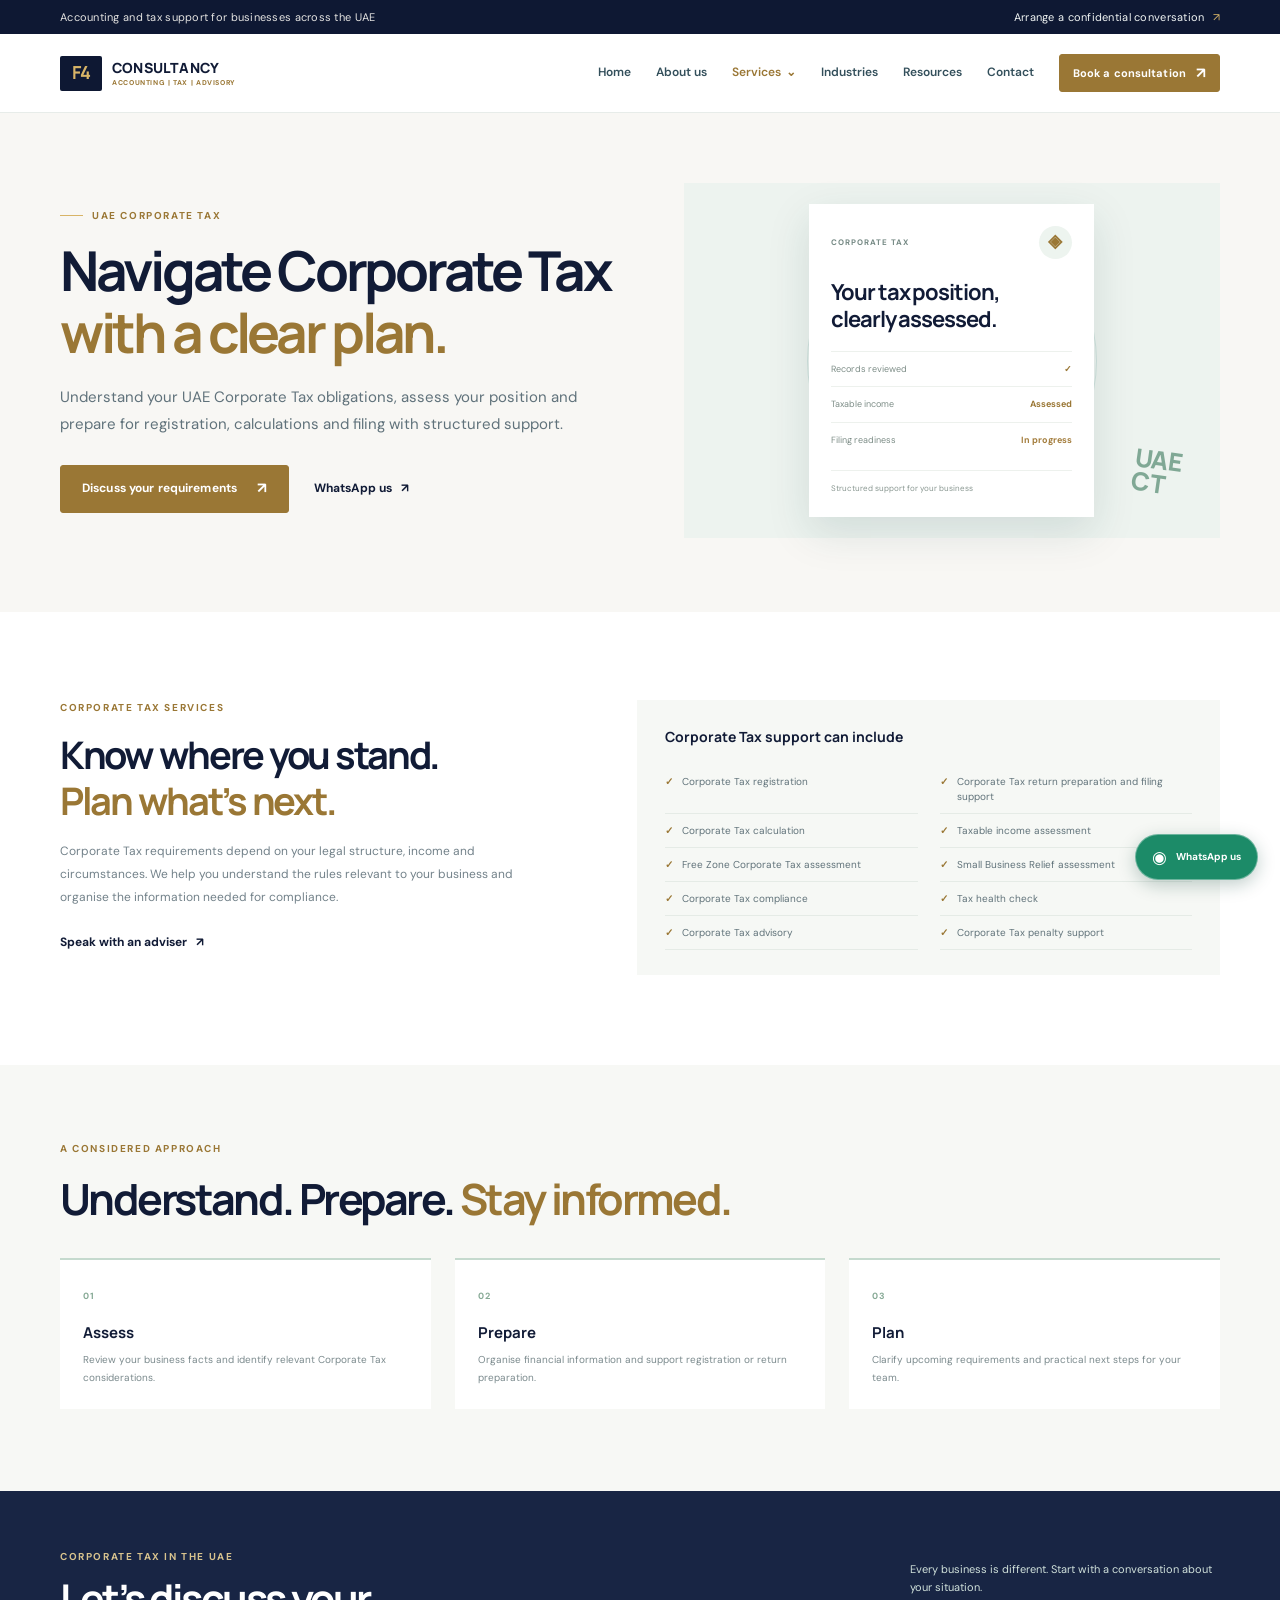
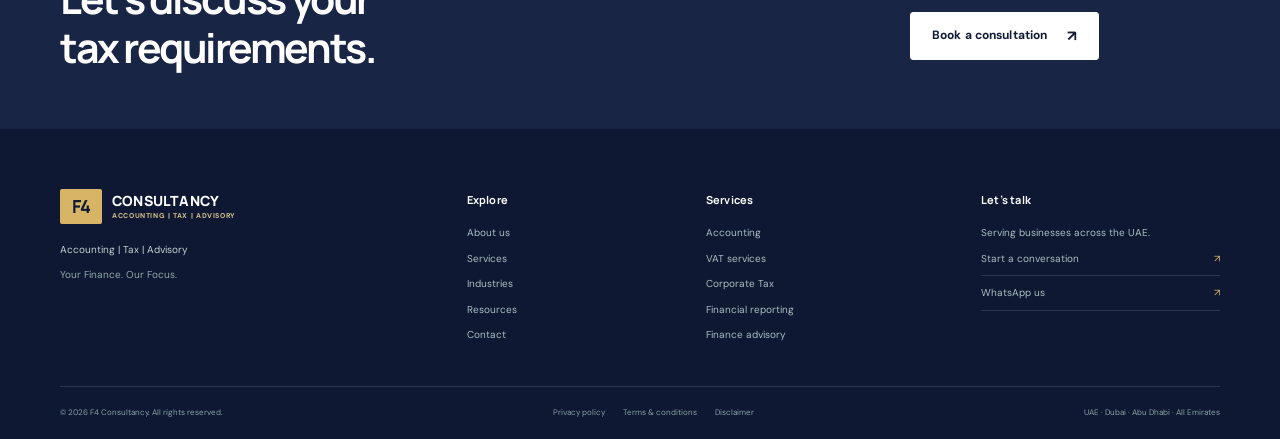
<file: corporate-tax.html>
<!doctype html>
<html lang="en">
<head>
  <meta charset="utf-8"><meta name="viewport" content="width=device-width, initial-scale=1"><meta name="description" content="UAE Corporate Tax support for businesses, including registration, tax calculations, returns, compliance reviews and advisory."><meta name="theme-color" content="#0e1833">
  <title>UAE Corporate Tax Services &amp; Advisory | F4 Consultancy</title><link rel="preconnect" href="https://fonts.googleapis.com"><link rel="preconnect" href="https://fonts.gstatic.com" crossorigin><link href="https://fonts.googleapis.com/css2?family=DM+Sans:wght@400;500;600;700&family=Manrope:wght@400;500;600;700;800&display=swap" rel="stylesheet"><link rel="stylesheet" href="styles.css"><script src="script.js" defer></script>
</head>
<body><div class="topline"><div class="container topline-inner"><span>Accounting and tax support for businesses across the UAE</span><a href="contact.html">Arrange a confidential conversation <span aria-hidden="true">↗</span></a></div></div><header class="site-header"><div class="container nav-wrap"><a class="brand" href="index.html" aria-label="F4 Consultancy home"><span class="brand-mark">F4</span><span class="brand-name">CONSULTANCY<span>ACCOUNTING | TAX | ADVISORY</span></span></a><button class="menu-toggle" type="button" aria-expanded="false" aria-controls="main-nav"><span></span><span></span><span class="sr-only">Open navigation</span></button><nav class="main-nav" id="main-nav" aria-label="Main navigation"><a href="index.html">Home</a><a href="about.html">About us</a><div class="nav-dropdown"><a class="active" href="index.html#services">Services <span aria-hidden="true">⌄</span></a><div class="dropdown-panel"><a href="accounting.html">Accounting &amp; Bookkeeping</a><a href="vat.html">VAT Services</a><a class="active" href="corporate-tax.html">Corporate Tax</a><a href="index.html#reporting">Financial Reporting</a><a href="index.html#advisory">CFO &amp; Finance Advisory</a></div></div><a href="index.html#industries">Industries</a><a href="index.html#resources">Resources</a><a href="contact.html">Contact</a><a class="button button-small nav-cta" href="contact.html">Book a consultation <span aria-hidden="true">↗</span></a></nav></div></header>
<main><section class="page-hero"><div class="container page-hero-grid"><div><p class="eyebrow"><span class="eyebrow-line"></span> UAE Corporate Tax</p><h1>Navigate Corporate Tax<br><span>with a clear plan.</span></h1><p class="hero-lead">Understand your UAE Corporate Tax obligations, assess your position and prepare for registration, calculations and filing with structured support.</p><div class="hero-actions"><a class="button" href="contact.html">Discuss your requirements <span>↗</span></a><a class="text-link" href="https://wa.me/971561907223?text=Hello%2C%20I%20would%20like%20to%20discuss%20UAE%20Corporate%20Tax%20services." target="_blank" rel="noopener noreferrer">WhatsApp us <span>↗</span></a></div></div><div class="page-hero-art tax-art"><div class="tax-orbit"></div><div class="tax-card"><div class="tax-card-top"><span>CORPORATE TAX</span><span class="tax-symbol">◈</span></div><h3>Your tax position,<br>clearly assessed.</h3><div class="tax-card-row"><span>Records reviewed</span><b>✓</b></div><div class="tax-card-row"><span>Taxable income</span><b>Assessed</b></div><div class="tax-card-row"><span>Filing readiness</span><b class="tax-ready">In progress</b></div><div class="tax-card-foot">Structured support for your business</div></div><span class="tax-accent">UAE<br>CT</span></div></div></section><section class="section service-detail"><div class="container detail-grid"><div class="detail-intro"><p class="eyebrow">Corporate Tax services</p><h2>Know where you stand.<br><span>Plan what’s next.</span></h2><p>Corporate Tax requirements depend on your legal structure, income and circumstances. We help you understand the rules relevant to your business and organise the information needed for compliance.</p><a class="text-link" href="contact.html">Speak with an adviser <span>↗</span></a></div><div class="detail-list"><h3>Corporate Tax support can include</h3><ul class="service-list"><li>Corporate Tax registration</li><li>Corporate Tax return preparation and filing support</li><li>Corporate Tax calculation</li><li>Taxable income assessment</li><li>Free Zone Corporate Tax assessment</li><li>Small Business Relief assessment</li><li>Corporate Tax compliance</li><li>Tax health check</li><li>Corporate Tax advisory</li><li>Corporate Tax penalty support</li></ul></div></div></section><section class="process-band"><div class="container"><p class="eyebrow">A considered approach</p><h2>Understand. Prepare. <span>Stay informed.</span></h2><div class="process-grid"><article><b>01</b><h3>Assess</h3><p>Review your business facts and identify relevant Corporate Tax considerations.</p></article><article><b>02</b><h3>Prepare</h3><p>Organise financial information and support registration or return preparation.</p></article><article><b>03</b><h3>Plan</h3><p>Clarify upcoming requirements and practical next steps for your team.</p></article></div></div></section><section class="cta-band"><div class="container cta-inner"><div><p class="eyebrow eyebrow-light">Corporate Tax in the UAE</p><h2>Let’s discuss your<br>tax requirements.</h2></div><div class="cta-action"><p>Every business is different. Start with a conversation about your situation.</p><a class="button button-light" href="contact.html">Book a consultation <span>↗</span></a></div></div></section></main>
<footer class="site-footer"><div class="container"><div class="footer-main"><div class="footer-brand-col"><a class="brand brand-footer" href="index.html"><span class="brand-mark">F4</span><span class="brand-name">CONSULTANCY<span>ACCOUNTING | TAX | ADVISORY</span></span></a><p>Accounting | Tax | Advisory</p><p class="footer-tagline">Your Finance. Our Focus.</p></div><div class="footer-col"><h3>Explore</h3><a href="about.html">About us</a><a href="index.html#services">Services</a><a href="index.html#industries">Industries</a><a href="index.html#resources">Resources</a><a href="contact.html">Contact</a></div><div class="footer-col"><h3>Services</h3><a href="accounting.html">Accounting</a><a href="vat.html">VAT services</a><a href="corporate-tax.html">Corporate Tax</a><a href="index.html#reporting">Financial reporting</a><a href="contact.html">Finance advisory</a></div><div class="footer-contact"><h3>Let’s talk</h3><p>Serving businesses across the UAE.</p><a class="footer-contact-link" href="contact.html">Start a conversation <span>↗</span></a><a class="footer-contact-link" href="https://wa.me/971561907223?text=Hello%2C%20I%20would%20like%20to%20know%20more%20about%20your%20accounting%2FVAT%2FCorporate%20Tax%20services." target="_blank" rel="noopener noreferrer">WhatsApp us <span>↗</span></a></div></div><div class="footer-bottom"><span>© <span data-year>2026</span> F4 Consultancy. All rights reserved.</span><div><a href="contact.html#privacy">Privacy policy</a><a href="contact.html#terms">Terms &amp; conditions</a><a href="contact.html#disclaimer">Disclaimer</a></div><span class="footer-location">UAE · Dubai · Abu Dhabi · All Emirates</span></div></div></footer><a class="floating-whatsapp" href="https://wa.me/971561907223?text=Hello%2C%20I%20would%20like%20to%20know%20more%20about%20your%20accounting%2FVAT%2FCorporate%20Tax%20services." target="_blank" rel="noopener noreferrer" aria-label="Message us on WhatsApp">◉<span>WhatsApp us</span></a></body></html>
</file>
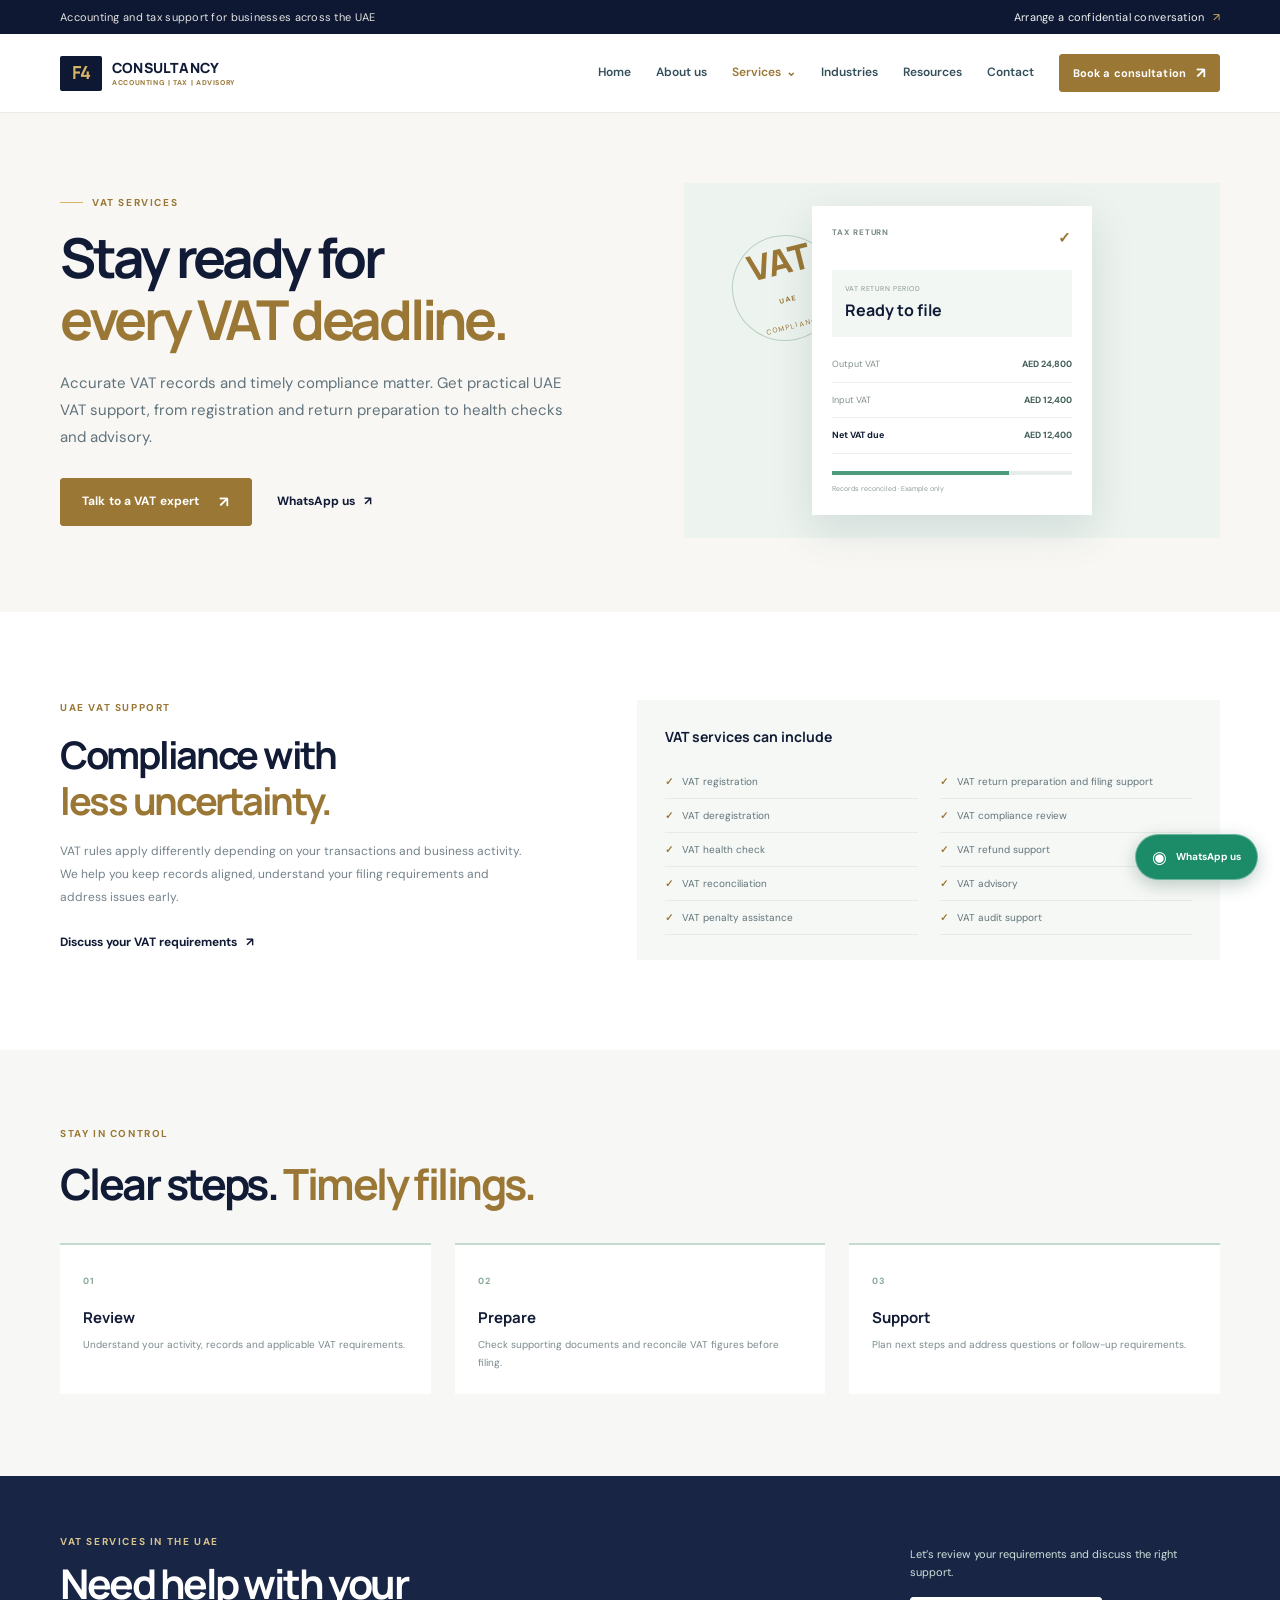
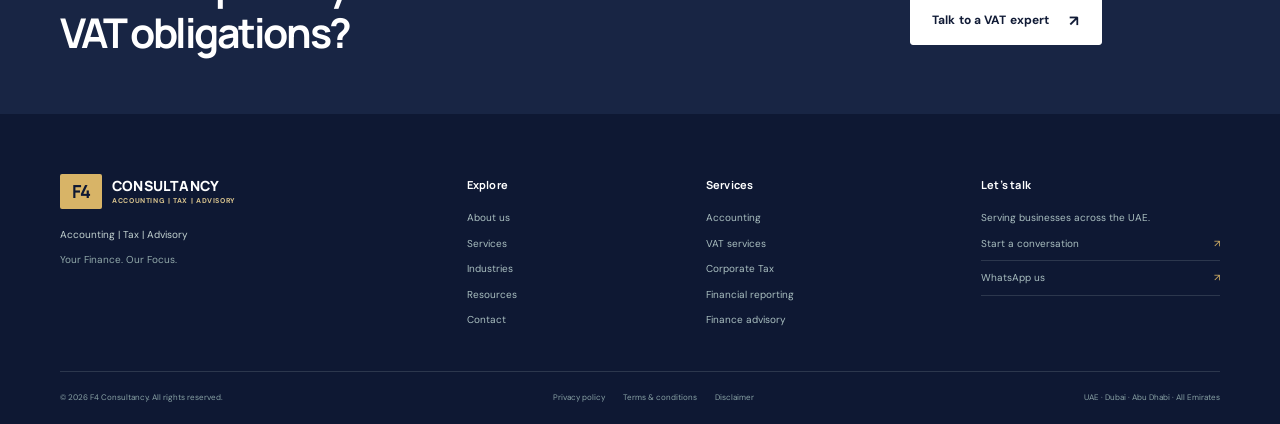
<file: vat.html>
<!doctype html>
<html lang="en">
<head>
  <meta charset="utf-8"><meta name="viewport" content="width=device-width, initial-scale=1"><meta name="description" content="UAE VAT services for businesses, including VAT registration, return filing, compliance reviews, reconciliation, refunds and advisory."><meta name="theme-color" content="#0e1833">
  <title>UAE VAT Services &amp; VAT Consultant | F4 Consultancy</title><link rel="preconnect" href="https://fonts.googleapis.com"><link rel="preconnect" href="https://fonts.gstatic.com" crossorigin><link href="https://fonts.googleapis.com/css2?family=DM+Sans:wght@400;500;600;700&family=Manrope:wght@400;500;600;700;800&display=swap" rel="stylesheet"><link rel="stylesheet" href="styles.css"><script src="script.js" defer></script>
</head>
<body><div class="topline"><div class="container topline-inner"><span>Accounting and tax support for businesses across the UAE</span><a href="contact.html">Arrange a confidential conversation <span aria-hidden="true">↗</span></a></div></div><header class="site-header"><div class="container nav-wrap"><a class="brand" href="index.html" aria-label="F4 Consultancy home"><span class="brand-mark">F4</span><span class="brand-name">CONSULTANCY<span>ACCOUNTING | TAX | ADVISORY</span></span></a><button class="menu-toggle" type="button" aria-expanded="false" aria-controls="main-nav"><span></span><span></span><span class="sr-only">Open navigation</span></button><nav class="main-nav" id="main-nav" aria-label="Main navigation"><a href="index.html">Home</a><a href="about.html">About us</a><div class="nav-dropdown"><a class="active" href="index.html#services">Services <span aria-hidden="true">⌄</span></a><div class="dropdown-panel"><a href="accounting.html">Accounting &amp; Bookkeeping</a><a class="active" href="vat.html">VAT Services</a><a href="corporate-tax.html">Corporate Tax</a><a href="index.html#reporting">Financial Reporting</a><a href="index.html#advisory">CFO &amp; Finance Advisory</a></div></div><a href="index.html#industries">Industries</a><a href="index.html#resources">Resources</a><a href="contact.html">Contact</a><a class="button button-small nav-cta" href="contact.html">Book a consultation <span>↗</span></a></nav></div></header>
<main><section class="page-hero"><div class="container page-hero-grid"><div><p class="eyebrow"><span class="eyebrow-line"></span> VAT services</p><h1>Stay ready for<br><span>every VAT deadline.</span></h1><p class="hero-lead">Accurate VAT records and timely compliance matter. Get practical UAE VAT support, from registration and return preparation to health checks and advisory.</p><div class="hero-actions"><a class="button" href="contact.html">Talk to a VAT expert <span>↗</span></a><a class="text-link" href="https://wa.me/971561907223?text=Hello%2C%20I%20would%20like%20to%20discuss%20UAE%20VAT%20services." target="_blank" rel="noopener noreferrer">WhatsApp us <span>↗</span></a></div></div><div class="page-hero-art vat-art"><div class="vat-seal"><span>VAT</span><b>UAE</b><i>COMPLIANCE</i></div><div class="vat-document"><div class="document-head">TAX RETURN <span>✓</span></div><div class="document-total"><small>VAT RETURN PERIOD</small><b>Ready to file</b></div><div class="document-row"><span>Output VAT</span><b>AED 24,800</b></div><div class="document-row"><span>Input VAT</span><b>AED 12,400</b></div><div class="document-row document-net"><span>Net VAT due</span><b>AED 12,400</b></div><div class="document-progress"><i></i></div><small class="document-foot">Records reconciled · Example only</small></div></div></div></section><section class="section service-detail"><div class="container detail-grid"><div class="detail-intro"><p class="eyebrow">UAE VAT support</p><h2>Compliance with<br><span>less uncertainty.</span></h2><p>VAT rules apply differently depending on your transactions and business activity. We help you keep records aligned, understand your filing requirements and address issues early.</p><a class="text-link" href="contact.html">Discuss your VAT requirements <span>↗</span></a></div><div class="detail-list"><h3>VAT services can include</h3><ul class="service-list"><li>VAT registration</li><li>VAT return preparation and filing support</li><li>VAT deregistration</li><li>VAT compliance review</li><li>VAT health check</li><li>VAT refund support</li><li>VAT reconciliation</li><li>VAT advisory</li><li>VAT penalty assistance</li><li>VAT audit support</li></ul></div></div></section><section class="process-band"><div class="container"><p class="eyebrow">Stay in control</p><h2>Clear steps. <span>Timely filings.</span></h2><div class="process-grid"><article><b>01</b><h3>Review</h3><p>Understand your activity, records and applicable VAT requirements.</p></article><article><b>02</b><h3>Prepare</h3><p>Check supporting documents and reconcile VAT figures before filing.</p></article><article><b>03</b><h3>Support</h3><p>Plan next steps and address questions or follow-up requirements.</p></article></div></div></section><section class="cta-band"><div class="container cta-inner"><div><p class="eyebrow eyebrow-light">VAT services in the UAE</p><h2>Need help with your<br>VAT obligations?</h2></div><div class="cta-action"><p>Let’s review your requirements and discuss the right support.</p><a class="button button-light" href="contact.html">Talk to a VAT expert <span>↗</span></a></div></div></section></main>
<footer class="site-footer"><div class="container"><div class="footer-main"><div class="footer-brand-col"><a class="brand brand-footer" href="index.html"><span class="brand-mark">F4</span><span class="brand-name">CONSULTANCY<span>ACCOUNTING | TAX | ADVISORY</span></span></a><p>Accounting | Tax | Advisory</p><p class="footer-tagline">Your Finance. Our Focus.</p></div><div class="footer-col"><h3>Explore</h3><a href="about.html">About us</a><a href="index.html#services">Services</a><a href="index.html#industries">Industries</a><a href="index.html#resources">Resources</a><a href="contact.html">Contact</a></div><div class="footer-col"><h3>Services</h3><a href="accounting.html">Accounting</a><a href="vat.html">VAT services</a><a href="corporate-tax.html">Corporate Tax</a><a href="index.html#reporting">Financial reporting</a><a href="contact.html">Finance advisory</a></div><div class="footer-contact"><h3>Let’s talk</h3><p>Serving businesses across the UAE.</p><a class="footer-contact-link" href="contact.html">Start a conversation <span>↗</span></a><a class="footer-contact-link" href="https://wa.me/971561907223?text=Hello%2C%20I%20would%20like%20to%20know%20more%20about%20your%20accounting%2FVAT%2FCorporate%20Tax%20services." target="_blank" rel="noopener noreferrer">WhatsApp us <span>↗</span></a></div></div><div class="footer-bottom"><span>© <span data-year>2026</span> F4 Consultancy. All rights reserved.</span><div><a href="contact.html#privacy">Privacy policy</a><a href="contact.html#terms">Terms &amp; conditions</a><a href="contact.html#disclaimer">Disclaimer</a></div><span class="footer-location">UAE · Dubai · Abu Dhabi · All Emirates</span></div></div></footer><a class="floating-whatsapp" href="https://wa.me/971561907223?text=Hello%2C%20I%20would%20like%20to%20know%20more%20about%20your%20accounting%2FVAT%2FCorporate%20Tax%20services." target="_blank" rel="noopener noreferrer" aria-label="Message us on WhatsApp">◉<span>WhatsApp us</span></a></body></html>
</file>
<file: styles.css>
:root {
  color-scheme: light;
  --ink: #111b36;
  --ink-soft: #49616b;
  --muted: #71818a;
  --teal: #9a7735;
  --teal-dark: #806128;
  --mint: #eee5d2;
  --paper: #f8f7f4;
  --white: #fff;
  --line: #e5eae7;
  --gold: #d8b467;
  --font-body: "DM Sans", "Segoe UI", sans-serif;
  --font-heading: "Manrope", "Segoe UI", sans-serif;
}

* { box-sizing: border-box; }
html { scroll-behavior: smooth; scroll-padding-top: 92px; }
body { margin: 0; background: var(--white); color: var(--ink); font-family: var(--font-body); font-size: 15px; line-height: 1.65; -webkit-font-smoothing: antialiased; }
a { color: inherit; text-decoration: none; }
button, input, textarea, select { font: inherit; }
button, a { -webkit-tap-highlight-color: transparent; }
img, svg { max-width: 100%; }
.container { width: min(1160px, calc(100% - 56px)); margin: 0 auto; }
.sr-only { position: absolute; width: 1px; height: 1px; padding: 0; margin: -1px; overflow: hidden; clip: rect(0, 0, 0, 0); white-space: nowrap; border: 0; }

.topline { background: #0e1833; color: #e4e3e1; font-size: 11px; letter-spacing: .025em; }
.topline-inner { min-height: 34px; display: flex; align-items: center; justify-content: space-between; gap: 24px; }
.topline a { color: #f1f5f4; }
.topline a span { color: var(--gold); margin-left: 5px; }
.site-header { position: sticky; z-index: 20; top: 0; background: rgba(255,255,255,.96); border-bottom: 1px solid rgba(226,232,228,.8); backdrop-filter: blur(16px); }
.nav-wrap { min-height: 78px; display: flex; align-items: center; justify-content: space-between; gap: 30px; }
.brand { display: inline-flex; align-items: center; gap: 10px; flex: 0 0 auto; }
.brand-mark { display: grid; place-items: center; width: 42px; height: 35px; background: #0e1833; color: #d8b467; font-family: var(--font-heading); font-size: 18px; font-weight: 700; letter-spacing: -.08em; border-radius: 2px; }
.brand-name { color: var(--ink); font-family: var(--font-heading); font-size: 14px; font-weight: 800; letter-spacing: .015em; line-height: 1; }
.brand-name span { display: block; margin-top: 4px; color: var(--teal); font-family: var(--font-body); font-size: 7px; font-weight: 700; letter-spacing: .09em; text-transform: uppercase; }
.main-nav { display: flex; align-items: center; gap: 25px; color: #334f5b; font-size: 12px; font-weight: 600; }
.main-nav > a:not(.button), .nav-dropdown > a { transition: color .2s ease; }
.main-nav > a:not(.button):hover, .nav-dropdown > a:hover, .main-nav a.active { color: var(--teal); }
.nav-dropdown { position: relative; display: flex; align-items: center; height: 78px; }
.nav-dropdown > a { display: inline-flex; align-items: center; gap: 5px; }
.dropdown-panel { position: absolute; top: calc(100% - 7px); left: -18px; display: grid; width: 248px; padding: 10px; background: white; border: 1px solid var(--line); border-radius: 7px; box-shadow: 0 16px 40px rgba(20,47,59,.13); opacity: 0; visibility: hidden; transform: translateY(7px); transition: .18s ease; }
.dropdown-panel a { padding: 9px 10px; border-radius: 4px; color: #49616b; font-size: 12px; }
.dropdown-panel a:hover, .dropdown-panel a.active { background: #f1f6f3; color: var(--teal); }
.nav-dropdown:hover .dropdown-panel, .nav-dropdown:focus-within .dropdown-panel { opacity: 1; visibility: visible; transform: translateY(0); }
.button { min-height: 48px; display: inline-flex; align-items: center; justify-content: center; gap: 20px; padding: 0 21px; background: var(--teal); border: 1px solid var(--teal); border-radius: 3px; color: white; font-size: 12px; font-weight: 700; letter-spacing: .01em; transition: background .2s ease, transform .2s ease, box-shadow .2s ease; }
.button:hover { background: var(--teal-dark); box-shadow: 0 8px 18px rgba(38,119,111,.17); transform: translateY(-1px); }
.button > span { font-size: 15px; }
.button-small { min-height: 38px; gap: 10px; padding: 0 13px; font-size: 11px; white-space: nowrap; }
.menu-toggle { display: none; }

.hero { overflow: hidden; position: relative; padding: 78px 0 75px; background: var(--paper); }
.hero:after { position: absolute; top: -280px; left: 48%; width: 750px; height: 750px; border: 1px solid rgba(36,105,100,.07); border-radius: 50%; content: ""; pointer-events: none; }
.hero-grid { position: relative; z-index: 1; display: grid; grid-template-columns: 1.03fr .97fr; align-items: center; gap: 48px; }
.eyebrow { display: flex; align-items: center; gap: 9px; margin: 0 0 17px; color: var(--teal); font-size: 10px; font-weight: 700; letter-spacing: .16em; line-height: 1.5; text-transform: uppercase; }
.eyebrow-line { display: inline-block; width: 23px; height: 1px; background: var(--gold); }
h1, h2, h3, p { margin-top: 0; }
h1, h2, h3 { font-family: var(--font-heading); }
h1 { max-width: 670px; margin-bottom: 20px; color: var(--ink); font-size: clamp(40px, 5vw, 61px); font-weight: 700; letter-spacing: -.06em; line-height: 1.12; }
h1 span, h2 span { color: var(--teal); }
.hero-lead { max-width: 535px; margin-bottom: 27px; color: #60727b; font-size: 15px; line-height: 1.8; }
.hero-actions { display: flex; align-items: center; gap: 25px; flex-wrap: wrap; }
.text-link { display: inline-flex; align-items: center; gap: 9px; color: var(--ink); font-size: 12px; font-weight: 700; transition: color .2s ease; }
.text-link:hover { color: var(--teal); }
.whatsapp-icon { color: var(--teal); font-size: 17px; }
.hero-note { display: flex; align-items: center; gap: 9px; margin-top: 34px; color: #78858a; font-size: 11px; }
.check-mark { display: grid; place-items: center; width: 18px; height: 18px; background: #e4f0e9; border-radius: 50%; color: var(--teal); font-size: 10px; }
.hero-visual { position: relative; min-height: 386px; display: grid; place-items: center; }
.visual-orbit { position: absolute; border: 1px solid rgba(38,119,111,.13); border-radius: 50%; }
.orbit-one { width: 390px; height: 390px; }
.orbit-two { width: 310px; height: 310px; border-color: rgba(216,183,121,.25); }
.dashboard { position: relative; z-index: 2; width: min(100%, 440px); padding: 23px 24px 15px; background: #fff; border: 1px solid #e6ebe8; border-radius: 6px; box-shadow: 0 22px 60px rgba(24,57,66,.12); }
.dash-head { display: flex; align-items: center; justify-content: space-between; }
.dash-head > div { display: grid; }
.dash-caption { color: #8a9898; font-size: 8px; font-weight: 700; letter-spacing: .13em; }
.dash-head strong { margin-top: 3px; font-family: var(--font-heading); font-size: 15px; }
.dash-menu { color: #8b9899; letter-spacing: 2px; }
.dash-period { display: flex; justify-content: space-between; align-items: center; margin-top: 17px; padding: 9px 10px; background: #f7f9f7; color: #83908f; font-size: 9px; }
.dash-period b { color: #4d6669; font-weight: 600; }
.metric-row { display: grid; grid-template-columns: 1fr 1fr; gap: 12px; margin-top: 17px; }
.metric { display: grid; gap: 2px; padding: 11px; border: 1px solid #edf0ed; border-radius: 3px; }
.metric > span { color: #899593; font-size: 9px; }
.metric b { color: var(--ink); font-family: var(--font-heading); font-size: 16px; letter-spacing: -.03em; }
.metric small { color: #478d78; font-size: 9px; font-weight: 600; }
.metric em { color: #95a19d; font-size: 8px; font-style: normal; font-weight: 400; }
.chart-heading { display: flex; justify-content: space-between; margin-top: 17px; color: #5c6c6b; font-size: 9px; font-weight: 700; }
.chart-legend { display: flex; align-items: center; gap: 5px; color: #8a9691; font-size: 8px; font-weight: 500; }
.chart-legend i { width: 6px; height: 6px; background: var(--teal); border-radius: 50%; }
.chart { position: relative; height: 86px; margin-top: 3px; }
.chart-grid { position: absolute; inset: 12px 0; background: repeating-linear-gradient(to bottom, transparent 0, transparent 24px, #edf1ee 25px, transparent 26px); }
.chart svg { position: relative; width: 100%; height: 100%; overflow: visible; }
.chart-labels { display: flex; justify-content: space-between; color: #a1aaa5; font-size: 8px; }
.dash-footer { display: flex; align-items: center; gap: 7px; margin-top: 13px; padding-top: 10px; border-top: 1px solid #edf0ed; color: #89958f; font-size: 8px; }
.dash-dot { width: 6px; height: 6px; background: var(--gold); border-radius: 50%; }
.floating-note { position: absolute; z-index: 3; right: -5px; bottom: 25px; display: flex; align-items: center; gap: 10px; padding: 11px 14px; background: white; border: 1px solid #e9eeea; border-radius: 4px; box-shadow: 0 10px 25px rgba(24,57,66,.11); }
.note-icon { display: grid; place-items: center; width: 26px; height: 26px; background: #e4f1e9; border-radius: 50%; color: var(--teal); font-size: 12px; }
.floating-note span:last-child { display: grid; line-height: 1.45; }
.floating-note b { font-size: 10px; }
.floating-note small { color: #83908c; font-size: 8px; }
.visual-label { position: absolute; top: 21px; right: 5px; color: #7d9291; font-size: 8px; font-weight: 700; letter-spacing: .15em; writing-mode: vertical-rl; }

.trust-strip { border-bottom: 1px solid var(--line); background: white; }
.trust-inner { min-height: 66px; display: flex; align-items: center; justify-content: space-between; gap: 15px; color: #73817f; font-size: 8px; font-weight: 700; letter-spacing: .12em; }
.trust-inner i { display: block; width: 4px; height: 4px; background: var(--gold); border-radius: 50%; }
.section { padding: 100px 0; }
.section-heading, .resources-heading { display: flex; align-items: end; justify-content: space-between; gap: 45px; margin-bottom: 38px; }
.section-heading h2, .resources-heading h2, .reporting-copy h2, .detail-intro h2, .values-section h2, .process-band h2 { margin: 0; color: var(--ink); font-size: clamp(30px, 3.5vw, 43px); font-weight: 700; letter-spacing: -.06em; line-height: 1.2; }
.section-heading > p, .resources-heading > p { max-width: 380px; margin: 0 0 4px; color: var(--muted); font-size: 13px; line-height: 1.8; }
.section-services { padding-bottom: 110px; }
.service-grid { display: grid; grid-template-columns: repeat(4, 1fr); border-top: 1px solid var(--line); border-left: 1px solid var(--line); }
.service-card { position: relative; min-height: 290px; padding: 24px 21px 20px; border-right: 1px solid var(--line); border-bottom: 1px solid var(--line); transition: background .2s ease, transform .2s ease; }
.service-card:hover { z-index: 1; background: #f8faf8; transform: translateY(-3px); }
.card-number { display: block; color: #8b9a97; font-size: 8px; font-weight: 700; letter-spacing: .13em; }
.service-icon { display: grid; place-items: center; width: 44px; height: 44px; margin: 26px 0 17px; border: 1px solid #d9e7df; border-radius: 50%; color: var(--teal); font-family: var(--font-heading); font-size: 21px; }
.icon-vat { font-size: 24px; }
.icon-advisory { font-size: 19px; }
.service-card h3 { margin-bottom: 9px; font-size: 16px; font-weight: 700; letter-spacing: -.03em; }
.service-card p { min-height: 69px; margin-bottom: 14px; color: #76858a; font-size: 11px; line-height: 1.75; }
.card-link, .resource-read { display: flex; align-items: center; justify-content: space-between; color: var(--teal); font-size: 10px; font-weight: 700; }
.card-link b, .resource-read b { font-size: 14px; }

.difference { overflow: hidden; position: relative; padding: 83px 0 82px; background: #0e1833; color: white; }
.difference-grid { position: relative; display: grid; grid-template-columns: .9fr 1.1fr; gap: 85px; align-items: center; }
.eyebrow-light { color: #d8c38e; }
.difference-intro h2, .cta-inner h2 { margin: 0 0 17px; color: white; font-size: clamp(34px, 4vw, 49px); letter-spacing: -.06em; line-height: 1.18; }
.difference-intro h2 span { color: #d8b467; }
.difference-intro > p:not(.eyebrow) { max-width: 390px; margin-bottom: 24px; color: #bbcbcd; font-size: 12px; line-height: 1.85; }
.button-light { background: #fff; border-color: #fff; color: var(--ink); }
.button-light:hover { background: #edf5f0; border-color: #edf5f0; color: var(--ink); }
.difference-list { position: relative; z-index: 1; }
.difference-list article { display: grid; grid-template-columns: 39px 1fr; gap: 15px; padding: 17px 0; border-bottom: 1px solid rgba(223,237,234,.13); }
.difference-list article:first-child { border-top: 1px solid rgba(223,237,234,.13); }
.difference-list article > span { padding-top: 3px; color: #d8b467; font-size: 9px; font-weight: 700; letter-spacing: .08em; }
.difference-list h3 { margin: 0 0 3px; color: #fff; font-size: 14px; letter-spacing: -.02em; }
.difference-list p { margin: 0; color: #a9bec0; font-size: 10px; }
.difference-ornament { position: absolute; right: -220px; bottom: -255px; width: 480px; height: 480px; border: 1px solid rgba(190,221,207,.1); border-radius: 50%; }
.difference-ornament:before, .difference-ornament:after { position: absolute; inset: 45px; border: 1px solid rgba(190,221,207,.08); border-radius: 50%; content: ""; }
.difference-ornament:after { inset: 100px; }

.reporting-section { background: #fbfcfa; }
.reporting-grid { display: grid; grid-template-columns: 1fr 1fr; align-items: center; gap: 90px; }
.reporting-visual { position: relative; min-height: 390px; display: grid; place-items: center; background: #f0f4f0; }
.report-card { position: relative; z-index: 1; width: min(87%, 390px); padding: 23px; background: white; box-shadow: 0 16px 40px rgba(28,61,66,.1); }
.report-top { display: flex; justify-content: space-between; color: #84938e; font-size: 7px; font-weight: 700; letter-spacing: .1em; }
.report-card h3 { margin: 17px 0 2px; font-size: 19px; letter-spacing: -.04em; }
.report-muted { margin: 0; color: #8b9892; font-size: 9px; }
.report-kpis { display: grid; grid-template-columns: 1fr 1fr; gap: 8px; margin-top: 19px; }
.report-kpis div { display: grid; gap: 3px; padding: 10px; background: #f7f9f7; }
.report-kpis small { color: #88948f; font-size: 7px; font-weight: 700; letter-spacing: .08em; }
.report-kpis b { font-family: var(--font-heading); font-size: 13px; }
.report-kpis em { color: #4b917b; font-size: 8px; font-style: normal; }
.report-bars { height: 82px; display: flex; align-items: end; gap: 13px; margin: 18px 8px 0; padding: 0 8px; border-bottom: 1px solid #e9eeea; }
.report-bars span { flex: 1; height: var(--bar); background: #90b8a5; border-radius: 2px 2px 0 0; }
.report-bars span:nth-child(2n) { background: #c5dacf; }
.report-months { display: flex; justify-content: space-between; margin: 5px 8px 0; color: #a0aaa4; font-size: 6px; }
.report-insight { display: flex; align-items: center; gap: 10px; margin-top: 17px; padding: 10px; background: #f1f6f2; }
.report-insight > span { display: grid; place-items: center; width: 25px; height: 25px; background: #dbeae0; border-radius: 50%; color: var(--teal); }
.report-insight p { margin: 0; color: #7c8a84; font-size: 8px; line-height: 1.6; }
.report-insight b { color: var(--ink); }
.report-stamp { position: absolute; right: 2%; bottom: 22px; display: grid; place-items: center; width: 74px; height: 74px; border: 1px solid #c4ad7e; border-radius: 50%; color: #947b4e; font-family: var(--font-heading); font-size: 8px; font-weight: 800; letter-spacing: .1em; line-height: 1.4; text-align: center; transform: rotate(12deg); }
.reporting-copy h2 { margin-bottom: 16px; }
.reporting-copy > p:not(.eyebrow) { color: var(--muted); font-size: 12px; line-height: 1.85; }
.check-list { display: grid; gap: 10px; margin: 20px 0 24px; padding: 0; list-style: none; color: #52686e; font-size: 11px; }
.check-list li { position: relative; padding-left: 23px; }
.check-list li:before { position: absolute; left: 0; color: var(--teal); content: "✓"; font-weight: 700; }
.advisory-pills { margin-top: 24px; padding-top: 17px; border-top: 1px solid var(--line); }
.advisory-pills b { color: var(--ink); font-family: var(--font-heading); font-size: 11px; }
.advisory-pills p { margin: 7px 0 0; color: #718187; font-size: 10px; line-height: 1.85; }

.industries-section { padding-top: 88px; padding-bottom: 92px; background: #f7f8f5; }
.industry-grid { display: grid; grid-template-columns: repeat(5, 1fr); border-top: 1px solid #e2e8e3; border-left: 1px solid #e2e8e3; }
.industry-grid div { min-height: 66px; display: flex; align-items: center; justify-content: space-between; gap: 8px; padding: 0 15px; border-right: 1px solid #e2e8e3; border-bottom: 1px solid #e2e8e3; color: #4b6268; font-size: 11px; font-weight: 600; transition: background .2s ease; }
.industry-grid div:hover { background: #fff; }
.industry-grid span { color: #a2b4aa; font-size: 13px; }
.resources-section { padding-top: 94px; padding-bottom: 82px; }
.resources-heading { margin-bottom: 31px; }
.resource-categories { display: flex; align-items: center; flex-wrap: wrap; gap: 8px; margin: -10px 0 24px; }
.resource-categories span { padding: 5px 10px; border: 1px solid #e4ebe6; border-radius: 2px; color: #6e807f; font-size: 9px; }
.resource-grid { display: grid; grid-template-columns: repeat(3, 1fr); gap: 16px; }
.resource-card { display: flex; flex-direction: column; min-height: 230px; padding: 22px; border: 1px solid var(--line); transition: box-shadow .2s ease, transform .2s ease; }
.resource-card:hover { box-shadow: 0 10px 25px rgba(24,57,66,.07); transform: translateY(-2px); }
.resource-tag { color: var(--teal); font-size: 8px; font-weight: 700; letter-spacing: .13em; }
.resource-card h3 { margin: 19px 0 9px; font-size: 16px; letter-spacing: -.035em; line-height: 1.4; }
.resource-card p { margin-bottom: 20px; color: #83908f; font-size: 10px; line-height: 1.75; }
.resource-read { margin-top: auto; padding-top: 12px; border-top: 1px solid #edf0ed; }
.resource-disclaimer { margin: 17px 0 0; color: #87938f; font-size: 9px; }
.cta-band { padding: 58px 0; background: #182544; }
.cta-inner { display: flex; align-items: center; justify-content: space-between; gap: 40px; }
.cta-inner .eyebrow { margin-bottom: 10px; }
.cta-inner h2 { margin: 0; font-size: clamp(30px, 3.5vw, 41px); }
.cta-action { max-width: 310px; }
.cta-action p { margin: 0 0 16px; color: #d0e1db; font-size: 11px; }

.site-footer { padding: 60px 0 0; background: #0e1833; color: #e4e3e1; }
.footer-main { display: grid; grid-template-columns: 1.5fr .8fr .95fr 1fr; gap: 48px; padding-bottom: 42px; }
.brand-footer .brand-mark { background: #d8b467; color: #0e1833; }
.brand-footer .brand-name { color: #fff; }
.brand-footer .brand-name span { color: #d8c38e; }
.footer-brand-col > p { margin: 18px 0 0; color: #c4d3d1; font-size: 10px; }
.footer-brand-col > .footer-tagline { max-width: 240px; margin-top: 8px; color: #92a9aa; line-height: 1.7; }
.footer-col, .footer-contact { display: flex; flex-direction: column; align-items: flex-start; gap: 9px; }
.footer-col h3, .footer-contact h3 { margin: 2px 0 7px; color: white; font-size: 11px; letter-spacing: .02em; }
.footer-col a, .footer-contact p, .footer-contact-link { margin: 0; color: #aabfc0; font-size: 10px; }
.footer-col a:hover, .footer-contact-link:hover { color: white; }
.footer-contact-link { display: flex; justify-content: space-between; width: 100%; gap: 14px; padding-bottom: 8px; border-bottom: 1px solid rgba(226,237,235,.14); }
.footer-contact-link span { color: #d8b467; }
.footer-bottom { min-height: 53px; display: flex; align-items: center; justify-content: space-between; gap: 16px; border-top: 1px solid rgba(226,237,235,.14); color: #89a2a5; font-size: 8px; }
.footer-bottom > div { display: flex; gap: 18px; }
.footer-bottom a:hover { color: #fff; }
.footer-location { text-align: right; }
.floating-whatsapp { position: fixed; z-index: 19; right: 22px; bottom: 20px; display: flex; align-items: center; gap: 9px; min-height: 46px; padding: 0 16px; background: #1c8b68; border: 1px solid rgba(255,255,255,.35); border-radius: 24px; box-shadow: 0 5px 17px rgba(13,62,50,.25); color: white; font-size: 17px; transition: transform .2s ease; }
.floating-whatsapp:hover { transform: translateY(-3px); }
.floating-whatsapp span { font-size: 10px; font-weight: 700; }

/* Shared service and information page components */
.page-hero { overflow: hidden; padding: 70px 0 74px; background: var(--paper); }
.page-hero-grid { display: grid; grid-template-columns: 1.03fr .97fr; align-items: center; gap: 54px; }
.page-hero h1 { font-size: clamp(39px, 4.6vw, 55px); }
.page-hero .hero-lead { max-width: 520px; }
.page-hero-art { position: relative; min-height: 355px; display: grid; place-items: center; }
.accounting-art { background: #edf3ef; }
.art-disc { position: absolute; top: 35px; left: 50%; width: 270px; height: 270px; border: 1px solid rgba(38,119,111,.13); border-radius: 50%; transform: translateX(-50%); }
.art-paper { position: relative; z-index: 1; width: 235px; min-height: 288px; padding: 20px; background: #fff; box-shadow: 0 15px 40px rgba(26,66,69,.13); transform: rotate(-4deg); }
.paper-head { display: flex; justify-content: space-between; color: #90a09b; font-size: 7px; font-weight: 700; letter-spacing: .1em; }
.paper-head b { color: var(--teal); }
.paper-title { margin: 24px 0 12px; font-family: var(--font-heading); font-size: 17px; font-weight: 700; }
.paper-rule { width: 100%; height: 1px; background: #e6ece8; }
.paper-line { height: 5px; margin-top: 10px; background: #eff3f0; }
.paper-line.long { width: 100%; margin-top: 16px; }
.paper-line.mid { width: 72%; }
.paper-line.short { width: 49%; margin-top: 14px; }
.paper-table { display: grid; grid-template-columns: 1fr auto; gap: 10px 8px; margin-top: 19px; padding: 13px 10px; background: #f8faf8; color: #768681; font-size: 8px; }
.paper-table b { color: #405e5b; font-size: 8px; }
.paper-sign { margin-top: 17px; color: #7d948a; font-size: 7px; font-weight: 700; letter-spacing: .1em; }
.paper-sign b { float: right; color: var(--teal); font-size: 11px; }
.vat-art { background: #edf3ef; }
.vat-seal { position: absolute; left: 9%; top: 52px; display: grid; place-items: center; width: 106px; height: 106px; border: 1px solid #b8cfc1; border-radius: 50%; color: var(--teal); transform: rotate(-14deg); }
.vat-seal span { font-family: var(--font-heading); font-size: 35px; font-weight: 800; line-height: 1; }
.vat-seal b, .vat-seal i { font-size: 7px; letter-spacing: .18em; }
.vat-seal i { font-style: normal; }
.vat-document { z-index: 1; width: 280px; padding: 20px; background: white; box-shadow: 0 15px 40px rgba(26,66,69,.13); }
.document-head { display: flex; justify-content: space-between; color: #758984; font-size: 8px; font-weight: 700; letter-spacing: .12em; }
.document-head span { color: var(--teal); font-size: 15px; }
.document-total { display: grid; gap: 3px; margin: 19px 0 10px; padding: 13px; background: #f2f7f3; }
.document-total small { color: #889690; font-size: 7px; letter-spacing: .08em; }
.document-total b { font-family: var(--font-heading); font-size: 16px; }
.document-row { display: flex; justify-content: space-between; padding: 10px 0; border-bottom: 1px solid #eef1ee; color: #82908a; font-size: 9px; }
.document-row b { color: #425e58; font-size: 9px; }
.document-net { color: var(--ink); font-weight: 700; }
.document-progress { height: 4px; margin-top: 17px; background: #e7eeea; }
.document-progress i { display: block; width: 74%; height: 100%; background: #4d9a7d; }
.document-foot { display: block; margin-top: 8px; color: #929e98; font-size: 7px; }
.tax-art { background: #edf3ef; }
.tax-orbit { position: absolute; width: 290px; height: 290px; border: 1px solid rgba(38,119,111,.14); border-radius: 50%; }
.tax-card { position: relative; z-index: 1; width: 285px; padding: 22px; background: #fff; box-shadow: 0 15px 40px rgba(26,66,69,.13); }
.tax-card-top { display: flex; align-items: center; justify-content: space-between; color: #758984; font-size: 8px; font-weight: 700; letter-spacing: .12em; }
.tax-symbol { display: grid; place-items: center; width: 33px; height: 33px; background: #edf4ef; border-radius: 50%; color: var(--teal); font-size: 18px; }
.tax-card h3 { margin: 20px 0 17px; font-size: 22px; letter-spacing: -.05em; line-height: 1.25; }
.tax-card-row { display: flex; justify-content: space-between; padding: 10px 0; border-top: 1px solid #edf1ed; color: #7d8d87; font-size: 9px; }
.tax-card-row b { color: var(--teal); }
.tax-card-row .tax-ready { color: #a47e3e; }
.tax-card-foot { margin-top: 12px; padding-top: 11px; border-top: 1px solid #edf1ed; color: #899791; font-size: 8px; }
.tax-accent { position: absolute; right: 7%; bottom: 43px; color: #80a895; font-family: var(--font-heading); font-size: 25px; font-weight: 800; line-height: .95; transform: rotate(8deg); }
.service-detail { padding-top: 88px; padding-bottom: 90px; }
.detail-grid { display: grid; grid-template-columns: .9fr 1.1fr; gap: 100px; }
.detail-intro h2 { margin-bottom: 17px; font-size: 38px; }
.detail-intro > p:not(.eyebrow) { margin-bottom: 20px; color: #73828a; font-size: 12px; line-height: 1.9; }
.detail-list { padding: 25px 28px; background: #f6f8f5; }
.detail-list h3 { margin-bottom: 17px; font-size: 14px; }
.service-list { display: grid; grid-template-columns: 1fr 1fr; gap: 0 22px; margin: 0; padding: 0; list-style: none; }
.service-list li { position: relative; padding: 9px 0 9px 17px; border-bottom: 1px solid #e5ebe6; color: #61737a; font-size: 10px; line-height: 1.5; }
.service-list li:before { position: absolute; top: 9px; left: 0; color: var(--teal); content: "✓"; font-weight: 700; }
.process-band { padding: 76px 0 82px; background: #f7f8f5; }
.process-band h2 { margin-bottom: 33px; }
.process-grid { display: grid; grid-template-columns: repeat(3, 1fr); gap: 24px; }
.process-grid article { padding: 22px 23px; background: white; border-top: 2px solid #c5dace; }
.process-grid article > b, .values-grid article > span { color: #86a995; font-size: 9px; letter-spacing: .13em; }
.process-grid h3 { margin: 15px 0 5px; font-size: 15px; }
.process-grid p { margin: 0; color: #7b8a8d; font-size: 10px; line-height: 1.8; }
.about-art { background: #edf3ef; }
.about-block { position: absolute; width: 220px; height: 264px; }
.block-back { top: 45px; left: 16%; background: #cddfd3; transform: rotate(-9deg); }
.block-front { z-index: 1; top: 60px; left: 27%; display: flex; flex-direction: column; justify-content: space-between; padding: 23px; background: var(--ink); color: white; box-shadow: 0 16px 35px rgba(26,66,69,.15); }
.block-front span { color: #9dc6b6; font-size: 8px; font-weight: 700; letter-spacing: .12em; }
.block-front b { font-family: var(--font-heading); font-size: 24px; letter-spacing: -.05em; line-height: 1.2; }
.block-front i { color: #c3d2d0; font-size: 9px; font-style: normal; }
.about-seal { position: absolute; z-index: 2; right: 12%; bottom: 38px; display: flex; align-items: center; gap: 8px; color: #9a804e; font-family: var(--font-heading); font-size: 22px; font-weight: 800; }
.about-seal span { font-family: var(--font-body); font-size: 6px; font-weight: 700; letter-spacing: .12em; line-height: 1.5; }
.about-story { padding-top: 82px; padding-bottom: 80px; }
.story-copy p { color: #687a80; font-size: 12px; line-height: 1.9; }
.values-section { padding-top: 75px; background: #f7f8f5; }
.values-section h2 { margin-bottom: 33px; }
.values-grid { display: grid; grid-template-columns: repeat(4, 1fr); gap: 14px; }
.values-grid article { min-height: 176px; padding: 21px; background: white; border: 1px solid #edf0ec; }
.values-grid h3 { margin: 18px 0 6px; font-size: 14px; }
.values-grid p { margin: 0; color: #7b898d; font-size: 10px; line-height: 1.75; }
.contact-hero { padding-top: 56px; padding-bottom: 70px; }
.contact-hero .page-hero-grid { grid-template-columns: .86fr 1.14fr; gap: 75px; align-items: start; }
.contact-hero h1 { font-size: clamp(39px, 4.3vw, 53px); }
.contact-promise { display: flex; align-items: flex-start; gap: 12px; margin-top: 28px; }
.contact-promise > span { display: grid; place-items: center; width: 29px; height: 29px; flex: 0 0 auto; background: #e2eee6; border-radius: 50%; color: var(--teal); }
.contact-promise p { margin: 0; color: #84928f; font-size: 10px; line-height: 1.7; }
.contact-promise b { color: var(--ink); font-size: 11px; }
.contact-area { margin-top: 22px; color: #708188; font-size: 10px; }
.contact-form-card { padding: 28px; background: #fff; border: 1px solid #e7ece8; box-shadow: 0 15px 45px rgba(28,64,69,.08); }
.form-heading .eyebrow { margin-bottom: 8px; }
.form-heading h2 { margin: 0 0 5px; font-size: 23px; letter-spacing: -.04em; }
.form-heading p { margin: 0 0 18px; color: #82908f; font-size: 10px; }
.form-grid { display: grid; grid-template-columns: 1fr 1fr; gap: 13px 12px; }
.form-grid label { display: flex; flex-direction: column; gap: 5px; color: #53696e; font-size: 9px; font-weight: 700; }
.form-grid input, .form-grid select, .form-grid textarea { width: 100%; min-height: 39px; padding: 9px 10px; outline: none; border: 1px solid #e3e9e5; border-radius: 2px; background: #fff; color: var(--ink); font-size: 10px; font-weight: 400; }
.form-grid input::placeholder, .form-grid textarea::placeholder { color: #a1adaa; }
.form-grid input:focus, .form-grid select:focus, .form-grid textarea:focus { border-color: #78a995; box-shadow: 0 0 0 2px rgba(38,119,111,.09); }
.form-grid textarea { resize: vertical; }
.form-grid .form-full { grid-column: 1 / -1; }
.form-submit { margin-top: 15px; }
.form-note, .form-status { margin: 10px 0 0; color: #8a9793; font-size: 8px; line-height: 1.6; }
.form-status:not(:empty) { color: #a25236; }
.contact-bottom { padding: 48px 0; }
.contact-bottom .container { display: grid; grid-template-columns: 1fr 1fr; gap: 55px; }
.contact-bottom .container > div { padding: 20px 0; }
.contact-bottom-icon { color: var(--teal); font-size: 20px; }
.contact-bottom h3 { margin: 10px 0 5px; font-size: 15px; }
.contact-bottom p { max-width: 450px; margin-bottom: 13px; color: #7c8b8f; font-size: 10px; line-height: 1.8; }
.contact-bottom .text-link { font-size: 10px; }
.legal-notes { padding: 0 0 56px; }
.legal-notes details { padding: 14px 0; border-top: 1px solid var(--line); color: #5a7077; font-size: 11px; }
.legal-notes details:last-child { border-bottom: 1px solid var(--line); }
.legal-notes summary { cursor: pointer; font-family: var(--font-heading); font-weight: 700; }
.legal-notes details p { max-width: 850px; margin: 11px 0 0; color: #7a898c; font-size: 10px; line-height: 1.8; }

@media (max-width: 1050px) {
  .main-nav { gap: 16px; }
  .main-nav { font-size: 11px; }
  .nav-cta { padding: 0 10px; }
  .hero-grid, .page-hero-grid { gap: 30px; }
  .difference-grid { gap: 48px; }
  .reporting-grid { gap: 55px; }
  .detail-grid { gap: 55px; }
  .contact-hero .page-hero-grid { gap: 45px; }
}
@media (max-width: 900px) {
  .container { width: min(100% - 42px, 720px); }
  .topline-inner { min-height: 32px; }
  .nav-wrap { min-height: 70px; }
  .menu-toggle { width: 42px; height: 40px; display: flex; flex-direction: column; align-items: center; justify-content: center; gap: 5px; padding: 0; border: 1px solid #e1e9e4; border-radius: 3px; background: white; cursor: pointer; }
  .menu-toggle > span:not(.sr-only) { width: 17px; height: 1px; background: var(--ink); }
  .main-nav { position: absolute; top: 100%; right: 0; left: 0; display: none; align-items: stretch; gap: 0; padding: 10px max(21px, calc((100vw - 720px)/2)); background: white; border-bottom: 1px solid var(--line); box-shadow: 0 16px 25px rgba(20,47,59,.08); }
  .main-nav.nav-open { display: flex; flex-direction: column; }
  .main-nav > a:not(.button), .nav-dropdown > a { display: flex; min-height: 42px; align-items: center; }
  .nav-dropdown { display: block; height: auto; }
  .nav-dropdown > a { width: 100%; }
  .dropdown-panel { position: static; display: none; width: 100%; padding: 0 0 8px 13px; border: 0; box-shadow: none; opacity: 1; visibility: visible; transform: none; }
  .nav-dropdown:hover .dropdown-panel, .nav-dropdown:focus-within .dropdown-panel { display: grid; }
  .main-nav.nav-open .dropdown-panel { display: grid; }
  .nav-cta { align-self: flex-start; margin: 8px 0; }
  .hero { padding: 61px 0 58px; }
  .hero-grid, .page-hero-grid { grid-template-columns: 1fr 1fr; gap: 22px; }
  h1 { font-size: clamp(39px, 6vw, 53px); }
  .hero-visual { min-height: 350px; }
  .dashboard { padding: 17px; }
  .visual-label { right: -2px; }
  .section { padding: 76px 0; }
  .service-grid { grid-template-columns: repeat(2, 1fr); }
  .service-card { min-height: 265px; }
  .difference-grid { grid-template-columns: .9fr 1.1fr; gap: 35px; }
  .reporting-grid { gap: 36px; }
  .industry-grid { grid-template-columns: repeat(3, 1fr); }
  .footer-main { grid-template-columns: 1.4fr 1fr 1fr; gap: 35px; }
  .footer-contact { grid-column: 2 / 4; }
  .page-hero { padding: 55px 0 57px; }
  .page-hero h1 { font-size: clamp(36px, 5vw, 48px); }
  .page-hero-art { min-height: 320px; }
  .contact-hero .page-hero-grid { grid-template-columns: .8fr 1.2fr; gap: 26px; }
  .contact-form-card { padding: 21px; }
}
@media (max-width: 640px) {
  .container { width: calc(100% - 38px); }
  .topline { font-size: 9px; }
  .topline-inner { min-height: 32px; }
  .topline-inner > span { max-width: 210px; line-height: 1.3; }
  .topline-inner > a { text-align: right; font-size: 8px; }
  .nav-wrap { min-height: 65px; }
  .main-nav { padding: 10px 19px; }
  .hero { padding: 48px 0 40px; }
  .hero-grid, .page-hero-grid { grid-template-columns: 1fr; }
  h1 { font-size: clamp(38px, 11vw, 49px); }
  .hero-lead { font-size: 13px; }
  .hero-actions { gap: 17px; }
  .hero-note { margin-top: 24px; font-size: 9px; }
  .hero-visual { min-height: 330px; margin: 3px -8px 0; }
  .orbit-one { width: 310px; height: 310px; }
  .orbit-two { width: 250px; height: 250px; }
  .dashboard { width: min(100%, 380px); }
  .floating-note { right: -3px; bottom: 7px; }
  .visual-label { top: 10px; right: 3px; }
  .trust-inner { min-height: auto; justify-content: center; flex-wrap: wrap; gap: 10px 12px; padding: 16px 0; font-size: 7px; }
  .trust-inner i { width: 3px; height: 3px; }
  .section { padding: 62px 0; }
  .section-heading, .resources-heading { display: block; margin-bottom: 26px; }
  .section-heading h2, .resources-heading h2, .reporting-copy h2, .detail-intro h2, .values-section h2 { font-size: 32px; }
  .section-heading > p, .resources-heading > p { margin-top: 15px; font-size: 11px; }
  .section-services { padding-bottom: 62px; }
  .service-grid { grid-template-columns: 1fr; }
  .service-card { min-height: auto; padding: 20px; }
  .service-icon { margin: 18px 0 12px; }
  .service-card p { min-height: 0; }
  .difference { padding: 60px 0; }
  .difference-grid { grid-template-columns: 1fr; gap: 28px; }
  .difference-intro h2, .cta-inner h2 { font-size: 37px; }
  .difference-list article { padding: 14px 0; }
  .reporting-grid { grid-template-columns: 1fr; gap: 29px; }
  .reporting-visual { min-height: 335px; }
  .report-card { width: min(90%, 360px); padding: 18px; }
  .report-stamp { right: 1%; bottom: 12px; width: 61px; height: 61px; font-size: 7px; }
  .industry-grid { grid-template-columns: repeat(2, 1fr); }
  .industry-grid div { min-height: 57px; padding: 0 10px; font-size: 9px; }
  .resources-section { padding-top: 63px; }
  .resource-grid { grid-template-columns: 1fr; gap: 10px; }
  .resource-card { min-height: 190px; padding: 19px; }
  .resource-card h3 { margin-top: 13px; }
  .cta-band { padding: 44px 0; }
  .cta-inner { display: block; }
  .cta-action { margin-top: 18px; }
  .footer-main { grid-template-columns: 1fr 1fr; gap: 30px 20px; padding-bottom: 30px; }
  .footer-brand-col { grid-column: 1 / -1; }
  .footer-contact { grid-column: 1 / -1; }
  .footer-bottom { align-items: flex-start; flex-direction: column; padding: 14px 0; gap: 10px; }
  .footer-bottom > div { flex-wrap: wrap; gap: 8px 15px; }
  .footer-location { text-align: left; }
  .floating-whatsapp { right: 13px; bottom: 13px; min-height: 43px; padding: 0 13px; }
  .page-hero { padding: 43px 0 44px; }
  .page-hero h1 { font-size: clamp(37px, 10vw, 47px); }
  .page-hero-art { min-height: 300px; margin-top: 4px; }
  .service-detail { padding-top: 59px; padding-bottom: 60px; }
  .detail-grid { grid-template-columns: 1fr; gap: 25px; }
  .detail-intro h2 { font-size: 33px; }
  .detail-list { padding: 19px; }
  .service-list { grid-template-columns: 1fr 1fr; gap: 0 12px; }
  .service-list li { font-size: 9px; }
  .process-band { padding: 56px 0; }
  .process-band h2 { font-size: 31px; }
  .process-grid { grid-template-columns: 1fr; gap: 10px; }
  .process-grid article { padding: 17px; }
  .process-grid h3 { margin-top: 8px; }
  .about-story { padding: 56px 0; }
  .values-section { padding-top: 55px; }
  .values-grid { grid-template-columns: 1fr 1fr; gap: 9px; }
  .values-grid article { min-height: 150px; padding: 15px; }
  .values-grid h3 { margin-top: 13px; }
  .contact-hero .page-hero-grid { grid-template-columns: 1fr; gap: 20px; }
  .contact-form-card { padding: 20px 16px; }
  .form-grid { gap: 11px 9px; }
  .form-grid input, .form-grid select { min-height: 38px; }
  .contact-bottom { padding: 35px 0; }
  .contact-bottom .container { grid-template-columns: 1fr; gap: 15px; }
  .contact-bottom .container > div { padding: 12px 0; }
  .legal-notes { padding-bottom: 38px; }
}
@media (prefers-reduced-motion: reduce) {
  *, *::before, *::after { scroll-behavior: auto !important; transition-duration: .01ms !important; animation-duration: .01ms !important; animation-iteration-count: 1 !important; }
}
</file>
